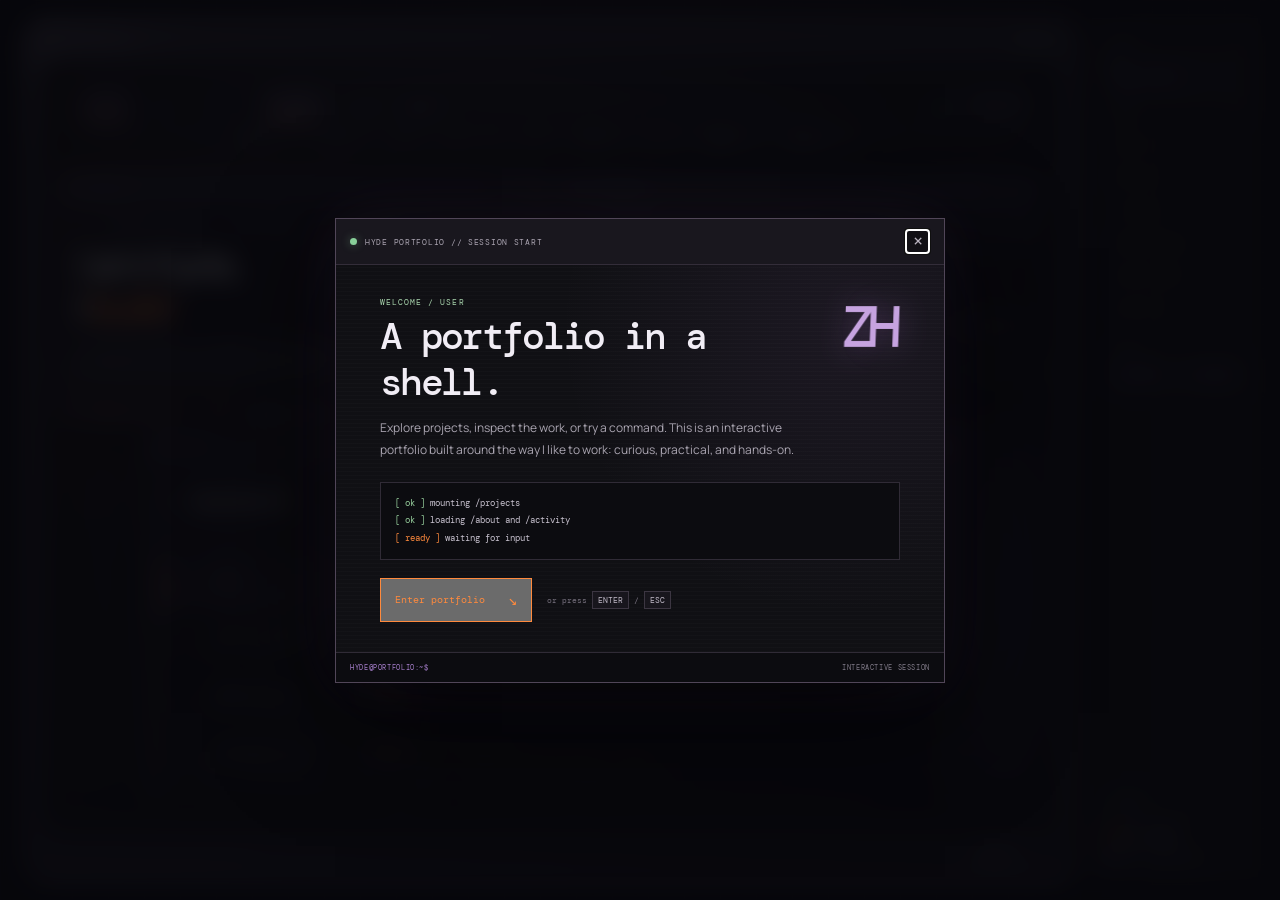
<file: index.html>
<!doctype html>
<html lang="en" data-theme="dark">
<head>
  <meta charset="utf-8">
  <meta name="viewport" content="width=device-width, initial-scale=1">
  <meta name="theme-color" content="#0b0b0f">
  <meta name="description" content="Zil Hyde Buenaventura is a student software developer in the Philippines, building useful tools and thoughtful digital experiences.">
  <title>Zil Hyde Buenaventura</title>
  <link rel="canonical" href="https://zhyde.me/">
  <meta property="og:type" content="website">
  <meta property="og:url" content="https://zhyde.me/">
  <meta property="og:site_name" content="Zil Hyde Buenaventura — Portfolio">
  <meta property="og:title" content="Zil Hyde Buenaventura">
  <meta property="og:description" content="A portfolio in a shell, featuring projects and work made by me.">
  <meta property="og:image" content="https://zhyde.me/og-preview.png">
  <meta property="og:image:type" content="image/png">
  <meta property="og:image:width" content="1200">
  <meta property="og:image:height" content="630">
  <meta property="og:image:alt" content="A dark terminal window showing Zil Hyde Buenaventura’s portfolio.">
  <meta name="twitter:card" content="summary_large_image">
  <meta name="twitter:title" content="Zil Hyde Buenaventura">
  <meta name="twitter:description" content="A portfolio in a shell, featuring projects and work made by me.">
  <meta name="twitter:image" content="https://zhyde.me/og-preview.png">
  <meta name="twitter:image:alt" content="A dark terminal window showing Zil Hyde Buenaventura’s portfolio.">
  <link rel="icon" href="data:image/svg+xml,%3Csvg xmlns='http://www.w3.org/2000/svg' viewBox='0 0 100 100'%3E%3Crect width='100' height='100' rx='18' fill='%23ff8a3d'/%3E%3Ctext x='50' y='68' font-size='56' text-anchor='middle' font-family='Arial' font-weight='700' fill='%230b0b0f'%3EZ%3C/text%3E%3C/svg%3E">
  <link rel="preconnect" href="https://fonts.googleapis.com">
  <link rel="preconnect" href="https://fonts.gstatic.com" crossorigin>
  <script>try{const savedTheme=localStorage.getItem('hyde-theme');if(savedTheme==='light'||savedTheme==='dark')document.documentElement.dataset.theme=savedTheme;}catch{}</script>
  <link href="https://fonts.googleapis.com/css2?family=DM+Mono:wght@400;500&family=Manrope:wght@400;500;600;700;800&display=swap" rel="stylesheet">
  <link rel="stylesheet" href="styles.css">
  <script src="main.js" defer></script>
</head>
<body>
  <div class="grain" aria-hidden="true"></div>
  <div class="pointer-glow" aria-hidden="true"></div>
  <div class="custom-cursor cursor-outside" id="cursor-outside" aria-hidden="true"><span class="cursor-shape">+</span></div>
  <div class="custom-cursor cursor-inside" id="cursor-inside" aria-hidden="true"><span class="cursor-shape"></span></div>
  <div class="interaction-fx" id="interaction-fx" aria-hidden="true"></div>
  <section class="boot-overlay" id="boot-intro" hidden role="dialog" aria-modal="true" aria-labelledby="boot-title" aria-describedby="boot-copy">
    <div class="boot-card">
      <div class="boot-bar"><span><i></i> HYDE PORTFOLIO // SESSION START</span><button class="boot-close" type="button" data-dismiss-intro aria-label="Close intro">×</button></div>
      <div class="boot-body">
        <div class="boot-mark" aria-hidden="true">ZH</div>
        <p class="boot-overline">WELCOME / USER</p>
        <h1 id="boot-title">A portfolio in a shell.</h1>
        <p id="boot-copy">Explore projects, inspect the work, or try a command. This is an interactive portfolio built around the way I like to work: curious, practical, and hands-on.</p>
        <div class="boot-log" aria-live="polite"><p><span>[ ok ]</span> mounting /projects</p><p><span>[ ok ]</span> loading /about and /activity</p><p><span>[ ready ]</span> waiting for input</p></div>
        <div class="boot-actions"><button class="button button-primary" type="button" data-dismiss-intro>Enter portfolio <span class="arrow">↘</span></button><span>or press <kbd>ENTER</kbd> / <kbd>ESC</kbd></span></div>
      </div>
      <div class="boot-footer"><span>HYDE@PORTFOLIO:~$</span><span>INTERACTIVE SESSION</span></div>
    </div>
  </section>
  <main id="home">
    <div class="desktop-view" id="desktop-view" tabindex="0">
      <nav class="desktop-dock mobile-desktop-controls" aria-label="Desktop workspaces">
        <div class="desktop-workspaces" role="group" aria-label="Desktop workspaces">
          <button type="button" class="desktop-workspace active" data-desktop-space="home" aria-keyshortcuts="1" aria-pressed="true" aria-label="Workspace 1, Home">1 <span>HOME</span></button>
          <button type="button" class="desktop-workspace" data-desktop-space="profile" aria-keyshortcuts="2" aria-pressed="false" aria-label="Workspace 2, Profile">2 <span>PROFILE</span></button>
          <button type="button" class="desktop-workspace" data-desktop-space="contact" aria-keyshortcuts="3" aria-pressed="false" aria-label="Workspace 3, Contact">3 <span>CONTACT</span></button>
        </div>
      </nav>
      <div class="desktop-layout">
        <section class="monitor-housing" aria-label="Hyde portfolio monitor">
          <div class="monitor-brandplate"><span>HYDE / CRT DISPLAY</span><span class="monitor-power"><i></i> POWER</span></div>
          <div class="desktop-canvas" data-desktop-space="home" data-layout="overview" role="region" aria-label="Desktop screen. Use arrow keys to focus windows, Space to search, Q to close, F to focus, comma to change theme, plus or minus to adjust width, and Shift plus or minus to adjust height.">
          <section class="desktop-window window-home focused" data-window="home" data-space="home"><header class="window-bar"><span>▣ ~/about.txt</span><span class="window-controls"><button type="button" data-window-action="minimize" aria-label="Minimize home window">−</button><button type="button" data-window-action="close" aria-label="Close home window">×</button></span></header><div class="window-content" data-mount="home"></div></section>
          <section class="desktop-window window-terminal" data-window="terminal" data-space="home"><header class="window-bar"><span>▣ zsh — portfolio</span><span class="window-controls"><button type="button" data-window-action="minimize" aria-label="Minimize terminal window">−</button><button type="button" data-window-action="close" aria-label="Close terminal window">×</button></span></header><div class="window-content" data-mount="terminal"></div></section>
          <section class="desktop-window window-projects" data-window="projects" data-space="home"><header class="window-bar"><span>▣ ~/projects/</span><span class="window-controls"><button type="button" data-window-action="minimize" aria-label="Minimize projects window">−</button><button type="button" data-window-action="close" aria-label="Close projects window">×</button></span></header><div class="window-content" data-mount="projects"></div></section>
          <section class="desktop-window window-profile" data-window="profile" data-space="profile"><header class="window-bar"><span>▣ ~/education.log</span><span class="window-controls"><button type="button" data-window-action="minimize" aria-label="Minimize profile window">−</button><button type="button" data-window-action="close" aria-label="Close profile window">×</button></span></header><div class="window-content" data-mount="profile"></div><div class="window-content window-tools" data-mount="tools"></div></section>
          <section class="desktop-window window-activity" data-window="activity" data-space="profile"><header class="window-bar"><span>▣ github --activity</span><span class="window-controls"><button type="button" data-window-action="minimize" aria-label="Minimize activity window">−</button><button type="button" data-window-action="close" aria-label="Close activity window">×</button></span></header><div class="window-content" data-mount="activity"></div></section>
          <section class="desktop-window window-contact" data-window="contact" data-space="contact"><header class="window-bar"><span>▣ ./contact.sh</span><span class="window-controls"><button type="button" data-window-action="minimize" aria-label="Minimize contact window">−</button><button type="button" data-window-action="close" aria-label="Close contact window">×</button></span></header><div class="window-content contact-window-content"><div class="contact-screen"><div class="contact-screen-body"><p class="contact-prompt"><span>hyde@portfolio</span><b>:</b><i>~</i><b>$</b> ./contact.sh</p><span class="contact-label">GET IN TOUCH / 01</span><h2>Have something<br>in <em>mind?</em></h2><p class="contact-intro">Have a project, question, or opportunity in mind? Send me a note.</p><a class="contact-email" href="mailto:zillyhyde.games@gmail.com"><span class="contact-email-icon" aria-hidden="true">@</span><span><strong>Say hello</strong><small>zillyhyde.games@gmail.com</small></span><span class="contact-email-arrow" aria-hidden="true">↗</span></a><div class="contact-links"><a href="mailto:zillyhyde.games@gmail.com">EMAIL <span>↗</span></a><a href="https://github.com/Hyde12" target="_blank" rel="noreferrer">GITHUB <span>↗</span></a></div><div class="contact-status"><span><i></i> AVAILABLE FOR OPPORTUNITIES</span><span>PHILIPPINES · UTC+8</span></div></div></div></div></section>
          <section class="window-launcher" id="window-launcher" hidden role="dialog" aria-modal="true" aria-labelledby="launcher-title" aria-describedby="launcher-help"><div class="launcher-heading"><span id="launcher-title">OPEN WINDOW</span><button type="button" data-close-launcher aria-label="Close window search">×</button></div><label class="launcher-search-wrap"><span aria-hidden="true">⌕</span><input id="window-search" type="search" placeholder="Search windows…" autocomplete="off" aria-controls="launcher-options" aria-activedescendant=""></label><p class="launcher-help" id="launcher-help">Type to filter · ↑↓ select · Enter open · Esc close</p><div class="launcher-options" id="launcher-options" role="listbox" aria-label="Portfolio windows"></div><p class="launcher-shortcuts">ARROWS focus · Q close · F focus · , theme · +/- width · Shift +/- height</p></section>
          <nav class="hypr-bar" aria-label="Portfolio taskbar">
            <div class="bar-workspaces" role="group" aria-label="Workspaces">
              <button type="button" class="desktop-workspace active" data-desktop-space="home" aria-keyshortcuts="1" aria-pressed="true" aria-label="Workspace 1, Home">1<span>HOME</span></button>
              <button type="button" class="desktop-workspace" data-desktop-space="profile" aria-keyshortcuts="2" aria-pressed="false" aria-label="Workspace 2, Profile">2<span>PROFILE</span></button>
              <button type="button" class="desktop-workspace" data-desktop-space="contact" aria-keyshortcuts="3" aria-pressed="false" aria-label="Workspace 3, Contact">3<span>CONTACT</span></button>
            </div>
            <div class="desktop-taskbar bar-apps" id="desktop-taskbar" role="group" aria-label="Open windows"></div>
            <div class="bar-tray">
              <button class="bar-search" type="button" data-open-launcher aria-keyshortcuts="Space" aria-label="Search and open a window, Space"><span aria-hidden="true">⌕</span><kbd>SPACE</kbd></button>
              <span class="bar-online" aria-label="Portfolio online"><i></i></span>
              <span class="bar-clock"><time id="desktop-clock">--:--</time><span id="desktop-date">---</span></span>
            </div>
            <div class="bar-shortcuts" role="group" aria-label="Keyboard shortcuts">
              <span><kbd>SPACE</kbd> SEARCH</span><i>·</i><span><kbd>← ↑ ↓ →</kbd> FOCUS</span><i>·</i><span><kbd>Q</kbd> CLOSE</span><i>·</i><span><kbd>F</kbd> FULLSCREEN</span><i>·</i><span><kbd>,</kbd> THEME</span><i>·</i><span><kbd>= / +</kbd> WIDEN</span><i>·</i><span><kbd>−</kbd> NARROW</span><i>·</i><span><kbd>SHIFT +</kbd> TALLER</span><i>·</i><span><kbd>SHIFT −</kbd> SHORTER</span>
            </div>
          </nav>
          <canvas class="crt-refresh" id="crt-refresh" aria-hidden="true"></canvas>
          </div>
          <div class="monitor-controls" aria-hidden="true"><span class="monitor-vents"></span><span class="monitor-knobs"><i></i><i></i><b>DISPLAY</b></span></div>
        </section>
        <aside class="desktop-rail" aria-label="Session, windows, and settings"><div class="rail-heading">SESSION <span>3</span></div><div class="session-status"><i></i> hyde-portfolio <small>ACTIVE</small></div><div class="rail-heading">WINDOWS <span>6</span></div><button type="button" data-open-window="home">▤ about.txt</button><button type="button" data-open-window="terminal">▣ terminal</button><button type="button" data-open-window="projects">▸ projects/</button><button type="button" data-open-window="profile">▤ education.log</button><button type="button" data-open-window="activity">▤ activity.json</button><button type="button" data-open-window="contact">▤ contact.sh</button><div class="rail-heading settings-heading">SETTINGS</div><a class="wordmark rail-wordmark" href="#home" aria-label="Zil Hyde Buenaventura, home"><span class="wordmark-mark">Z</span><span>ZIL HYDE<span class="wordmark-dot">.</span></span></a><a class="availability rail-availability" href="mailto:zillyhyde.games@gmail.com"><span class="status-dot"></span> Open to opportunities</a><div class="rail-controls"><button class="replay-intro" id="replay-intro" type="button" aria-label="Replay portfolio intro"><span aria-hidden="true">↻</span><span>INTRO</span></button><button class="theme-toggle" id="theme-toggle" type="button" aria-label="Toggle light theme" aria-pressed="false"><span class="theme-toggle-icon" aria-hidden="true">◐</span><span class="theme-toggle-label">LIGHT</span></button></div><span class="rail-machine"><span>● ONLINE</span><small>LOCAL PORTFOLIO SESSION</small></span></aside>
      </div>
      <nav class="mobile-pane-dock desktop-mobile-dock" aria-label="Choose a window and adjust settings">
        <button type="button" data-open-window="home">HOME</button>
        <button type="button" data-open-window="terminal">SHELL</button>
        <button type="button" data-open-window="projects">WORK</button>
        <button type="button" data-open-window="profile">ABOUT</button>
        <button type="button" data-open-window="activity">GITHUB</button>
        <button type="button" data-open-window="contact">CONTACT</button>
      </nav>
    </div>

    <div id="content-bank" hidden>
    <section class="hero page-wrap">
      <div class="hero-copy">
        <div class="eyebrow"><span class="eyebrow-line"></span> STUDENT DEVELOPER <span class="eyebrow-sep">/</span> PHILIPPINES</div>
        <h1 class="hero-title" aria-label="I am Hyde. I build software, solve problems, and keep learning."><span>I am Hyde,</span><br><span>I <span class="typing-slot"><span class="typing-reserve" aria-hidden="true">solve practical problems</span><span class="rotating-phrase" aria-hidden="true"><span class="rotating-text">build software</span><span class="type-caret">▌</span></span></span></span></h1>
        <p class="hero-description">I’m a student developer in the Philippines, exploring different areas of software development. I work with Rust and web technologies, and contribute to Lakad, a safer walking project for Makati.</p>
        <div class="hero-actions"><a class="button button-primary" href="#work">Explore my work <span class="arrow">↘</span></a><a class="text-link" href="https://github.com/Hyde12" target="_blank" rel="noreferrer">GitHub profile <span>↗</span></a></div>
        <div class="hero-meta"><span>BASED IN THE PHILIPPINES</span><span class="meta-rule"></span><span>ALWAYS LEARNING<span class="blink">_</span></span></div>
      </div>
      <div class="hero-terminal" aria-label="Interactive portfolio terminal">
        <div class="terminal-titlebar"><span class="window-lights"><i></i><i></i><i></i></span><span>HYDE TERMINAL · click the prompt to type</span><span class="terminal-lock">●</span></div>
        <div class="terminal-content">
          <div class="interactive-terminal-output" id="terminal-output" role="log" aria-live="polite"><div class="terminal-entry"><p><span class="prompt">hyde@portfolio</span><span class="punct">:</span><span class="path">~</span><span class="punct">$</span> cat about.txt</p><pre>Zil Hyde Buenaventura
Student developer · Philippines
I build software across different areas, from Rust tools to collaborative projects like Lakad.</pre></div><div class="terminal-entry"><p><span class="prompt">hyde@portfolio</span><span class="punct">:</span><span class="path">~</span><span class="punct">$</span> help</p><pre>help                 show commands
tree                 show portfolio folders and projects
ls [directory]      list files
cd &lt;directory&gt;      change directory
cat &lt;file&gt;          read a file
cargo run / npm run preview a project</pre></div></div>
          <form class="terminal-command-form" id="terminal-form"><label class="terminal-prompt" for="terminal-input"><span class="prompt">hyde@portfolio</span><span class="punct">:</span><span class="path" id="terminal-cwd">~</span><span class="punct">$</span></label><input id="terminal-input" name="command" type="text" aria-label="Terminal command" placeholder="try: ls projects" autocomplete="off" autocapitalize="off" spellcheck="false"><button type="submit">ENTER ↵</button></form>
          <div class="terminal-shortcuts"><span>TRY:</span><button type="button" data-terminal-command="ls projects">ls projects</button><button type="button" data-terminal-command="cat README.md">cat README.md</button></div>
          <div class="terminal-status"><span><i></i> READY FOR INPUT</span><span>SIMULATED SHELL · UTC+8</span></div>
        </div>
      </div>
      <div class="scroll-cue"><span class="scroll-line"></span> SCROLL TO EXPLORE</div>
    </section>

    <section class="work-section page-wrap" id="work">
      <div class="section-heading reveal"><div><div class="eyebrow"><span class="eyebrow-line"></span> FILE SYSTEM / WORK</div><h2>~/projects<span class="accent-period">/</span></h2></div><div class="section-count">07 ENTRIES</div></div>
      <div class="project-workspace reveal">
        <aside class="project-selector" aria-label="Project selector">
          <div class="selector-title"><span class="selector-command">$ ls ~/projects/</span><span>7 items</span></div>
          <button class="project-option selected" type="button" aria-pressed="true" data-project="Lakad" data-folder="lakad" data-command="cat README.md" data-kicker="WINNING TEAM PROJECT · SMART URBAN LIVING HACKATHON · OCT 6–7, 2026" data-summary="Built with Team Lakad Kinetic Development at iACADEMY MPH. Lakad makes walking around Makati safer and helps the city turn reports into trackable action." data-highlights="WINNER — Poland–Philippines IT Summit|Team Lakad Kinetic Development contributor|Compare Fastest, Walkable, and Accessible routes that avoid reported hazards and accessibility barriers|Report street hazards with a geotagged photo, direction, and note; the server blurs faces before saving|Send an SOS video snapshot from the phone app for urgent city dashboard review|City dashboard groups reports into tickets and includes status tracking, insights, traffic, and estimated foot-traffic views" data-stack="Flutter (Android) · React · TypeScript · FastAPI · Python · SQLite · Mapbox · TomTom · OpenRouteService" data-link="https://github.com/garcieee/LKD">
            <span class="option-index">01</span><span class="folder-icon">▸</span><span class="option-name">lakad/</span><span class="option-badge winner-badge">WINNER</span><small>team project · Makati</small>
          </button>
          <button class="project-option" type="button" aria-pressed="false" data-project="Gravily" data-folder="gravily-file-manager" data-command="cargo run" data-kicker="PERSONAL PROJECT · RUST / RATATUI" data-summary="A fast, keyboard-driven file manager designed to make common file operations feel at home in a terminal." data-highlights="Built in Rust using the Ratatui terminal UI library|Designed around keyboard-driven navigation|A practical exploration of terminal interfaces and file-system workflows" data-stack="Rust · Ratatui · Terminal UI" data-link="https://github.com/Hyde12/gravily-file-manager"><span class="option-index">02</span><span class="folder-icon">▸</span><span class="option-name">gravily-file-manager/</span><span class="option-badge purple-badge">TUI</span><small>Rust · terminal UI</small></button>
          <button class="project-option" type="button" aria-pressed="false" data-project="Game Boy Emulator" data-folder="gameboy-emulator" data-command="cargo run" data-kicker="PERSONAL PROJECT · RUST · 2026" data-summary="A hands-on study of the Game Boy through an emulator implementation, following CPU instructions and hardware timing." data-highlights="Implements the CPU fetch and decode cycle|Explores memory bus reads and writes, interrupts, and register behavior|Synchronizes hardware work through T-cycles" data-stack="Rust · Emulation · Computer Architecture" data-link="https://github.com/Hyde12/gameboy-emulator"><span class="option-index">03</span><span class="folder-icon">▸</span><span class="option-name">gameboy-emulator/</span><span class="option-badge red-badge">EMULATOR</span><small>Rust · CPU and hardware</small></button>
          <button class="project-option" type="button" aria-pressed="false" data-project="CHIP-8 Emulator" data-folder="chip8_emulator_rust" data-command="ls desktop/" data-kicker="PERSONAL PROJECT · RUST · 2026" data-summary="A small but complete emulator project, split into the CHIP-8 core and a desktop application." data-highlights="Separates emulator logic into a chip8_core module|Includes a desktop application|Includes ROMs for trying out the emulator" data-stack="Rust · Emulation · Desktop App" data-link="https://github.com/Hyde12/chip8_emulator_rust"><span class="option-index">04</span><span class="folder-icon">▸</span><span class="option-name">chip8_emulator_rust/</span><span class="option-badge red-badge">EMULATOR</span><small>Rust · CHIP-8 desktop app</small></button>
          <button class="project-option" type="button" aria-pressed="false" data-project="Linux Shell" data-folder="linux-shell-with-rust" data-command="cargo run" data-kicker="PERSONAL PROJECT · RUST · 2024" data-summary="A small command-line shell built from scratch in Rust." data-highlights="Built from scratch in Rust|A hands-on Linux shell project|Explores systems programming" data-stack="Rust · Linux · Systems Programming" data-link="https://github.com/Hyde12/linux-shell-with-rust"><span class="option-index">05</span><span class="folder-icon">▸</span><span class="option-name">linux-shell-with-rust/</span><span class="option-badge purple-badge">CLI</span><small>Rust · systems programming</small></button>
          <button class="project-option" type="button" aria-pressed="false" data-project="Fake News Detector" data-folder="fakenewsdetector" data-command="python app.py" data-kicker="PERSONAL PROJECT · PYTHON · 2024" data-summary="A small machine-learning experiment that classifies news text as potentially fake or real." data-highlights="Uses a Naive Bayes classifier|Learns from text data|Built as an introduction to practical machine learning" data-stack="Python · Naive Bayes · Text Classification" data-link="https://github.com/Hyde12/fakenewsdetector"><span class="option-index">06</span><span class="folder-icon">▸</span><span class="option-name">fakenewsdetector/</span><span class="option-badge purple-badge">ML</span><small>Python · text classifier</small></button>
          <button class="project-option" type="button" aria-pressed="false" data-project="HydPass" data-folder="hydpass" data-command="xdg-open https://hydpass.onrender.com" data-kicker="CS50 FINAL PROJECT · 2022" data-summary="An all-in-one password manager built as the final project for Harvard’s CS50 Introduction to Computer Science course." data-highlights="A full web application built with Flask|Stores and manages password entries|Created as a capstone to the CS50 course" data-stack="Python · Flask · SQL · HTML · CSS" data-link="https://hydpass.onrender.com/"><span class="option-index">07</span><span class="folder-icon">▸</span><span class="option-name">hydpass/</span><span class="option-badge purple-badge">WEB APP</span><small>Flask · password manager</small></button>
          <a class="all-repos" href="https://github.com/Hyde12?tab=repositories" target="_blank" rel="noreferrer">Browse all repositories <span>↗</span></a>
        </aside>
        <section class="project-console" aria-label="Project terminal preview">
          <div class="terminal-titlebar"><span class="window-lights"><i></i><i></i><i></i></span><span class="console-path">zsh — zil@portfolio: ~/projects/lakad</span><span class="terminal-lock">●</span></div>
          <div class="console-screen">
            <div class="console-command"><span class="prompt">zil@portfolio</span><span class="punct">:</span><span class="path">~/projects/lakad</span><span class="punct">$</span> <span class="typed-command">cat README.md</span><span class="command-caret">▌</span></div>
            <div class="console-readme" aria-live="polite">
              <p class="readme-kicker"># <span>WINNING TEAM PROJECT · SMART URBAN LIVING HACKATHON · OCT 6–7, 2026</span></p>
              <h3 class="readme-title">Lakad</h3>
              <p class="readme-summary">Built with Team Lakad Kinetic Development at iACADEMY MPH. Lakad makes walking around Makati safer and helps the city turn reports into trackable action.</p>
              <h4>## Highlights</h4><ul class="readme-highlights"><li>WINNER — Poland–Philippines IT Summit</li><li>Team Lakad Kinetic Development contributor</li><li>Compares Fastest, Walkable, and Accessible routes that avoid hazards and accessibility barriers</li><li>Geotagged reports, face blurring, and an SOS video flow</li><li>City dashboard groups reports into trackable tickets with insights and traffic views</li></ul>
              <h4>## Built with</h4><p class="readme-stack">Flutter (Android) · React · TypeScript · FastAPI · Python · SQLite · Mapbox · TomTom · OpenRouteService</p>
              <a class="readme-link" href="https://github.com/garcieee/LKD" target="_blank" rel="noreferrer"><svg class="github-link-icon" aria-hidden="true" viewBox="0 0 24 24"><path fill="currentColor" d="M12 .9a11.1 11.1 0 0 0-3.51 21.63c.55.1.76-.24.76-.54v-2.08c-3.1.67-3.76-1.32-3.76-1.32-.5-1.28-1.24-1.62-1.24-1.62-1.01-.69.08-.68.08-.68 1.12.08 1.71 1.15 1.71 1.15 1 .1.37 2.72 4.07 1.92.1-.72.39-1.21.7-1.49-2.47-.28-5.06-1.24-5.06-5.52 0-1.22.44-2.21 1.15-2.99-.12-.29-.5-1.42.11-2.95 0 0 .94-.3 3.05 1.14a10.6 10.6 0 0 1 5.55 0c2.11-1.44 3.05-1.14 3.05-1.14.61 1.53.23 2.66.11 2.95.72.78 1.15 1.77 1.15 2.99 0 4.29-2.6 5.24-5.08 5.52.4.35.75 1.03.75 2.08v3.09c0 .3.2.65.77.54A11.1 11.1 0 0 0 12 .9Z"/></svg> Open repository <span>↗</span></a>
            </div>
          </div>
          <div class="terminal-footer"><span class="console-status">READY</span><span>SELECT A DIRECTORY TO PREVIEW</span></div>
        </section>
      </div>
    </section>

    <section class="about-section page-wrap" id="about">
      <div class="section-heading reveal"><div><div class="eyebrow"><span class="eyebrow-line"></span> ABOUT / PROFILE</div><h2>~/about<span class="accent-period">/</span></h2></div><div class="section-count">WHOAMI</div></div>
      <div class="about-layout">
        <div class="about-copy reveal"><p class="about-lead">I’m a student developer who likes understanding how things work, then building something with it.</p><p>I’m studying software development at iACADEMY. My projects range from Rust tools to collaborative work like Lakad.</p><div class="education-terminal"><div class="mini-terminal-heading"><span>$ education --list</span><span>2 ITEMS</span></div><div class="education-line"><span class="timeline-date">2025 — NOW</span><div><h3>iACADEMY</h3><p>Senior High School · Software Development</p></div></div><div class="education-line"><span class="timeline-date">2022</span><div><h3>CS50’s Introduction to Computer Science</h3><p>Online course · Harvard University</p></div></div></div></div>
        <div class="github-preview reveal"><div class="github-top"><img class="github-avatar" src="https://avatars.githubusercontent.com/u/119173364?v=4" alt="Hyde12 GitHub profile picture" loading="lazy"><div><span class="github-label">$ github --activity --week</span><h3>Hyde12 <span>@Hyde12</span></h3></div><a href="https://github.com/Hyde12" target="_blank" rel="noreferrer">PROFILE ↗</a></div><div class="activity-panel"><div class="pinned-label"><span>PUBLIC CONTRIBUTIONS / DAY</span><span>LAST 7 DAYS</span></div><div class="activity-chart" id="github-chart" data-state="loading" role="img" aria-label="Loading GitHub public contributions over the past 7 days"><svg class="activity-graph" viewBox="0 0 680 182" aria-hidden="true"><g class="chart-grid"><path d="M78 24H660 M78 82H660 M78 140H660"/><path d="M78 24V140 M175 24V140 M272 24V140 M369 24V140 M466 24V140 M563 24V140 M660 24V140"/><path class="chart-y-axis" d="M78 24V140 M78 140H660"/></g><g class="chart-y-labels"><text x="68" y="28">—</text><text x="68" y="86">—</text><text x="68" y="144">0</text></g><polyline class="activity-line" points="78,140 175,140 272,140 369,140 466,140 563,140 660,140"/><g class="activity-points"><circle cx="78" cy="140" r="4"/><circle cx="175" cy="140" r="4"/><circle cx="272" cy="140" r="4"/><circle cx="369" cy="140" r="4"/><circle cx="466" cy="140" r="4"/><circle cx="563" cy="140" r="4"/><circle cx="660" cy="140" r="4"/></g><g class="chart-labels"><text x="78" y="170">—</text><text x="175" y="170">—</text><text x="272" y="170">—</text><text x="369" y="170">—</text><text x="466" y="170">—</text><text x="563" y="170">—</text><text x="660" y="170">—</text></g></svg><p class="activity-note" id="activity-note">Loading public contributions…</p></div><a class="github-more" href="https://github.com/users/Hyde12/contributions" target="_blank" rel="noreferrer">View GitHub contribution history <span>↗</span></a></div></div>
      </div>
      <div class="toolkit reveal"><div class="mini-terminal-heading"><span>$ tech --list</span><span>TOOLS I USE</span></div><div class="tech-groups"><div class="tech-group"><span class="tech-category">LANGUAGES</span><div class="tech-list"><span>Rust</span><span>Python</span><span>JavaScript</span><span>C++</span></div></div><div class="tech-group"><span class="tech-category">WEB & DATA</span><div class="tech-list"><span>React</span><span>HTML / CSS</span><span>Flask</span><span>SQL</span></div></div><div class="tech-group"><span class="tech-category">APPS & TOOLS</span><div class="tech-list"><span>Flutter</span><span>Godot</span><span>Ratatui</span><span>Git</span></div></div></div></div>
    </section>

    </div>
  </main>
</body>
</html>
</file>
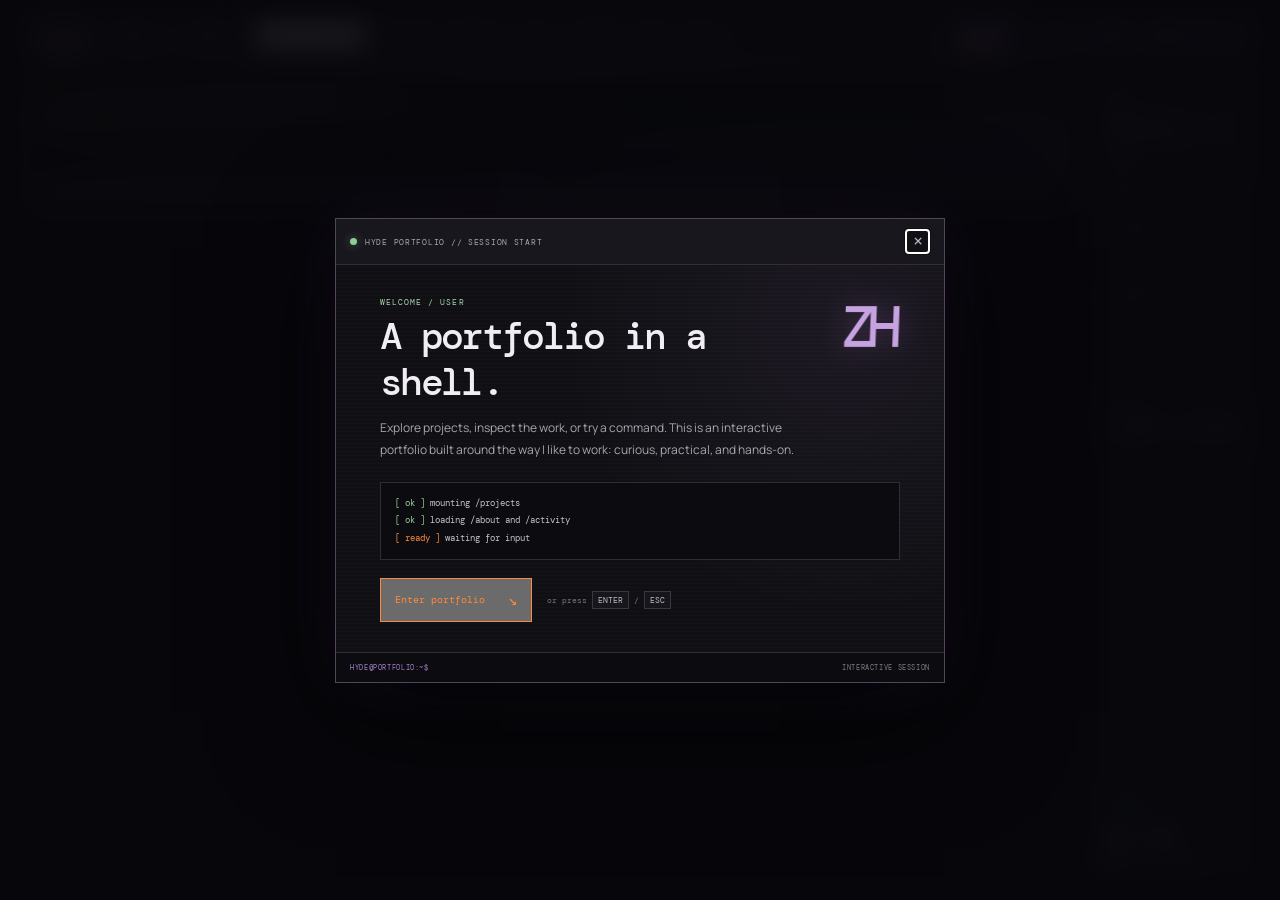
<file: main.html>
<!doctype html>
<html lang="en" data-theme="dark">
<head>
  <meta charset="utf-8">
  <meta name="viewport" content="width=device-width, initial-scale=1">
  <meta name="theme-color" content="#0b0b0f">
  <meta name="description" content="Zil Hyde Buenaventura is a student software developer in the Philippines, building useful tools and thoughtful digital experiences.">
  <title>Zil Hyde Buenaventura</title>
  <link rel="icon" href="data:image/svg+xml,%3Csvg xmlns='http://www.w3.org/2000/svg' viewBox='0 0 100 100'%3E%3Crect width='100' height='100' rx='18' fill='%23ff8a3d'/%3E%3Ctext x='50' y='68' font-size='56' text-anchor='middle' font-family='Arial' font-weight='700' fill='%230b0b0f'%3EZ%3C/text%3E%3C/svg%3E">
  <link rel="preconnect" href="https://fonts.googleapis.com">
  <link rel="preconnect" href="https://fonts.gstatic.com" crossorigin>
  <script>try{const savedTheme=localStorage.getItem('hyde-theme');if(savedTheme==='light'||savedTheme==='dark')document.documentElement.dataset.theme=savedTheme;}catch{}</script>
  <link href="https://fonts.googleapis.com/css2?family=DM+Mono:wght@400;500&family=Manrope:wght@400;500;600;700;800&display=swap" rel="stylesheet">
  <link rel="stylesheet" href="styles.css">
  <script src="main.js" defer></script>
</head>
<body>
  <div class="grain" aria-hidden="true"></div>
  <div class="pointer-glow" aria-hidden="true"></div>
  <div class="custom-cursor cursor-outside" id="cursor-outside" aria-hidden="true"><span class="cursor-shape">+</span></div>
  <div class="custom-cursor cursor-inside" id="cursor-inside" aria-hidden="true"><span class="cursor-shape"></span></div>
  <div class="interaction-fx" id="interaction-fx" aria-hidden="true"></div>
  <section class="boot-overlay" id="boot-intro" hidden role="dialog" aria-modal="true" aria-labelledby="boot-title" aria-describedby="boot-copy">
    <div class="boot-card">
      <div class="boot-bar"><span><i></i> HYDE PORTFOLIO // SESSION START</span><button class="boot-close" type="button" data-dismiss-intro aria-label="Close intro">×</button></div>
      <div class="boot-body">
        <div class="boot-mark" aria-hidden="true">ZH</div>
        <p class="boot-overline">WELCOME / USER</p>
        <h1 id="boot-title">A portfolio in a shell.</h1>
        <p id="boot-copy">Explore projects, inspect the work, or try a command. This is an interactive portfolio built around the way I like to work: curious, practical, and hands-on.</p>
        <div class="boot-log" aria-live="polite"><p><span>[ ok ]</span> mounting /projects</p><p><span>[ ok ]</span> loading /about and /activity</p><p><span>[ ready ]</span> waiting for input</p></div>
        <div class="boot-actions"><button class="button button-primary" type="button" data-dismiss-intro>Enter portfolio <span class="arrow">↘</span></button><span>or press <kbd>ENTER</kbd> / <kbd>ESC</kbd></span></div>
      </div>
      <div class="boot-footer"><span>HYDE@PORTFOLIO:~$</span><span>INTERACTIVE SESSION</span></div>
    </div>
  </section>
  <main id="home">
    <div class="desktop-view" id="desktop-view" tabindex="0">
      <div class="desktop-dock">
        <div class="desktop-workspaces" role="group" aria-label="Desktop workspaces"><button type="button" class="desktop-workspace active" data-desktop-space="home" aria-keyshortcuts="1" aria-pressed="true">1 <span>HOME</span></button><button type="button" class="desktop-workspace" data-desktop-space="profile" aria-keyshortcuts="2" aria-pressed="false">2 <span>PROFILE</span></button><button type="button" class="desktop-workspace" data-desktop-space="contact" aria-keyshortcuts="3" aria-pressed="false">3 <span>CONTACT</span></button></div>
        <button class="shortcut-search" type="button" data-open-launcher aria-keyshortcuts="Space" aria-label="Search and open a window (Space)"><kbd>SPACE</kbd><span>SEARCH</span></button>
        <span class="desktop-key-hint" aria-label="Keyboard shortcuts: Space searches windows, arrow keys focus, Q closes, F toggles full-screen focus, comma changes theme, equals or plus widens, minus narrows">SPACE SEARCH · ARROWS FOCUS · Q CLOSE · F FULLSCREEN · , THEME · =/+ WIDTH</span>
        <div class="desktop-taskbar" id="desktop-taskbar" aria-label="Open windows"></div>
        <span class="desktop-clock"><span class="dock-led"></span> HYDE@PORTFOLIO</span>
      </div>
      <div class="desktop-layout">
        <div class="desktop-canvas" data-desktop-space="home" data-layout="overview" role="region" aria-label="Desktop screen. Use arrow keys to focus windows, Space to search, Q to close, F to focus, comma to change theme, and plus or minus to resize.">
          <section class="desktop-window window-home focused" data-window="home" data-space="home"><header class="window-bar"><span>▣ ~/about.txt</span><span class="window-controls"><button type="button" data-window-action="minimize" aria-label="Minimize home window">−</button><button type="button" data-window-action="close" aria-label="Close home window">×</button></span></header><div class="window-content" data-mount="home"></div></section>
          <section class="desktop-window window-terminal" data-window="terminal" data-space="home"><header class="window-bar"><span>▣ zsh — portfolio</span><span class="window-controls"><button type="button" data-window-action="minimize" aria-label="Minimize terminal window">−</button><button type="button" data-window-action="close" aria-label="Close terminal window">×</button></span></header><div class="window-content" data-mount="terminal"></div></section>
          <section class="desktop-window window-projects" data-window="projects" data-space="home"><header class="window-bar"><span>▣ ~/projects/</span><span class="window-controls"><button type="button" data-window-action="minimize" aria-label="Minimize projects window">−</button><button type="button" data-window-action="close" aria-label="Close projects window">×</button></span></header><div class="window-content" data-mount="projects"></div></section>
          <section class="desktop-window window-profile" data-window="profile" data-space="profile"><header class="window-bar"><span>▣ ~/education.log</span><span class="window-controls"><button type="button" data-window-action="minimize" aria-label="Minimize profile window">−</button><button type="button" data-window-action="close" aria-label="Close profile window">×</button></span></header><div class="window-content" data-mount="profile"></div><div class="window-content window-tools" data-mount="tools"></div></section>
          <section class="desktop-window window-activity" data-window="activity" data-space="profile"><header class="window-bar"><span>▣ github --activity</span><span class="window-controls"><button type="button" data-window-action="minimize" aria-label="Minimize activity window">−</button><button type="button" data-window-action="close" aria-label="Close activity window">×</button></span></header><div class="window-content" data-mount="activity"></div></section>
          <section class="desktop-window window-contact" data-window="contact" data-space="contact"><header class="window-bar"><span>▣ ./contact.sh</span><span class="window-controls"><button type="button" data-window-action="minimize" aria-label="Minimize contact window">−</button><button type="button" data-window-action="close" aria-label="Close contact window">×</button></span></header><div class="window-content contact-window-content"><div class="contact-screen"><div class="contact-screen-body"><p class="contact-prompt"><span>hyde@portfolio</span><b>:</b><i>~</i><b>$</b> ./contact.sh</p><span class="contact-label">GET IN TOUCH / 01</span><h2>Have something<br>in <em>mind?</em></h2><p class="contact-intro">Have a project, question, or opportunity in mind? Send me a note.</p><a class="contact-email" href="mailto:zillyhyde.games@gmail.com"><span class="contact-email-icon" aria-hidden="true">@</span><span><strong>Say hello</strong><small>zillyhyde.games@gmail.com</small></span><span class="contact-email-arrow" aria-hidden="true">↗</span></a><div class="contact-links"><a href="mailto:zillyhyde.games@gmail.com">EMAIL <span>↗</span></a><a href="https://github.com/Hyde12" target="_blank" rel="noreferrer">GITHUB <span>↗</span></a></div><div class="contact-status"><span><i></i> AVAILABLE FOR OPPORTUNITIES</span><span>PHILIPPINES · UTC+8</span></div></div></div></div></section>
          <section class="window-launcher" id="window-launcher" hidden role="dialog" aria-modal="true" aria-labelledby="launcher-title" aria-describedby="launcher-help"><div class="launcher-heading"><span id="launcher-title">OPEN WINDOW</span><button type="button" data-close-launcher aria-label="Close window search">×</button></div><label class="launcher-search-wrap"><span aria-hidden="true">⌕</span><input id="window-search" type="search" placeholder="Search windows…" autocomplete="off" aria-controls="launcher-options" aria-activedescendant=""></label><p class="launcher-help" id="launcher-help">Type to filter · ↑↓ select · Enter open · Esc close</p><div class="launcher-options" id="launcher-options" role="listbox" aria-label="Portfolio windows"></div><p class="launcher-shortcuts">ARROWS focus · Q close · F focus · , theme · +/- width</p></section>
          <canvas class="crt-refresh" id="crt-refresh" aria-hidden="true"></canvas>
        </div>
        <aside class="desktop-rail" aria-label="Session, windows, and settings"><div class="rail-heading">SESSION <span>3</span></div><div class="session-status"><i></i> hyde-portfolio <small>ACTIVE</small></div><div class="rail-heading">WINDOWS <span>6</span></div><button type="button" data-open-window="home">▤ about.txt</button><button type="button" data-open-window="terminal">▣ terminal</button><button type="button" data-open-window="projects">▸ projects/</button><button type="button" data-open-window="profile">▤ education.log</button><button type="button" data-open-window="activity">▤ activity.json</button><button type="button" data-open-window="contact">▤ contact.sh</button><div class="rail-heading settings-heading">SETTINGS</div><a class="wordmark rail-wordmark" href="#home" aria-label="Zil Hyde Buenaventura, home"><span class="wordmark-mark">Z</span><span>ZIL HYDE<span class="wordmark-dot">.</span></span></a><a class="availability rail-availability" href="mailto:zillyhyde.games@gmail.com"><span class="status-dot"></span> Open to opportunities</a><div class="rail-controls"><button class="replay-intro" id="replay-intro" type="button" aria-label="Replay portfolio intro"><span aria-hidden="true">↻</span><span>INTRO</span></button><button class="theme-toggle" id="theme-toggle" type="button" aria-label="Toggle light theme" aria-pressed="false"><span class="theme-toggle-icon" aria-hidden="true">◐</span><span class="theme-toggle-label">LIGHT</span></button></div><span class="rail-machine"><span>● ONLINE</span><small>LOCAL PORTFOLIO SESSION</small></span></aside>
      </div>
      <nav class="mobile-pane-dock desktop-mobile-dock" aria-label="Choose window and settings"><button type="button" data-open-window="home">HOME</button><button type="button" data-open-window="terminal">SHELL</button><button type="button" data-open-window="projects">WORK</button><button type="button" data-open-window="profile">ABOUT</button><button type="button" data-open-window="activity">GITHUB</button><button type="button" data-open-window="contact">CONTACT</button></nav>
    </div>

    <div id="content-bank" hidden>
    <section class="hero page-wrap">
      <div class="hero-copy">
        <div class="eyebrow"><span class="eyebrow-line"></span> STUDENT DEVELOPER <span class="eyebrow-sep">/</span> PHILIPPINES</div>
        <h1 class="hero-title" aria-label="I am Hyde. I build software, solve problems, and keep learning."><span>I am Hyde,</span><br><span>I <span class="typing-slot"><span class="typing-reserve" aria-hidden="true">solve practical problems</span><span class="rotating-phrase" aria-hidden="true"><span class="rotating-text">build software</span><span class="type-caret">▌</span></span></span></span></h1>
        <p class="hero-description">I’m a student developer in the Philippines, exploring different areas of software development. I work with Rust and web technologies, and contribute to Lakad, a safer walking project for Makati.</p>
        <div class="hero-actions"><a class="button button-primary" href="#work">Explore my work <span class="arrow">↘</span></a><a class="text-link" href="https://github.com/Hyde12" target="_blank" rel="noreferrer">GitHub profile <span>↗</span></a></div>
        <div class="hero-meta"><span>BASED IN THE PHILIPPINES</span><span class="meta-rule"></span><span>ALWAYS LEARNING<span class="blink">_</span></span></div>
      </div>
      <div class="hero-terminal" aria-label="Interactive portfolio terminal">
        <div class="terminal-titlebar"><span class="window-lights"><i></i><i></i><i></i></span><span>HYDE TERMINAL · click the prompt to type</span><span class="terminal-lock">●</span></div>
        <div class="terminal-content">
          <div class="interactive-terminal-output" id="terminal-output" role="log" aria-live="polite"><div class="terminal-entry"><p><span class="prompt">hyde@portfolio</span><span class="punct">:</span><span class="path">~</span><span class="punct">$</span> cat about.txt</p><pre>Zil Hyde Buenaventura
Student developer · Philippines
I build software across different areas, from Rust tools to collaborative projects like Lakad.</pre></div><div class="terminal-entry"><p><span class="prompt">hyde@portfolio</span><span class="punct">:</span><span class="path">~</span><span class="punct">$</span> help</p><pre>help                 show commands
ls [directory]      list files
cd &lt;directory&gt;      change directory
cat &lt;file&gt;          read a file
cargo run / npm run preview a project</pre></div></div>
          <form class="terminal-command-form" id="terminal-form"><label class="terminal-prompt" for="terminal-input"><span class="prompt">hyde@portfolio</span><span class="punct">:</span><span class="path" id="terminal-cwd">~</span><span class="punct">$</span></label><input id="terminal-input" name="command" type="text" aria-label="Terminal command" placeholder="try: ls projects" autocomplete="off" autocapitalize="off" spellcheck="false"><button type="submit">ENTER ↵</button></form>
          <div class="terminal-shortcuts"><span>TRY:</span><button type="button" data-terminal-command="ls projects">ls projects</button><button type="button" data-terminal-command="cat README.md">cat README.md</button></div>
          <div class="terminal-status"><span><i></i> READY FOR INPUT</span><span>SIMULATED SHELL · UTC+8</span></div>
        </div>
      </div>
      <div class="scroll-cue"><span class="scroll-line"></span> SCROLL TO EXPLORE</div>
    </section>

    <section class="work-section page-wrap" id="work">
      <div class="section-heading reveal"><div><div class="eyebrow"><span class="eyebrow-line"></span> FILE SYSTEM / WORK</div><h2>~/projects<span class="accent-period">/</span></h2></div><div class="section-count">07 ENTRIES</div></div>
      <div class="project-workspace reveal">
        <aside class="project-selector" aria-label="Project selector">
          <div class="selector-title"><span class="selector-command">$ ls ~/projects/</span><span>7 items</span></div>
          <button class="project-option selected" type="button" aria-pressed="true" data-project="Lakad" data-folder="lakad" data-command="cat README.md" data-kicker="WINNING TEAM PROJECT · SMART URBAN LIVING HACKATHON · OCT 6–7, 2026" data-summary="Built with Team Lakad Kinetic Development at iACADEMY MPH. Lakad makes walking around Makati safer and helps the city turn reports into trackable action." data-highlights="WINNER — Poland–Philippines IT Summit|Team Lakad Kinetic Development contributor|Compare Fastest, Walkable, and Accessible routes that avoid reported hazards and accessibility barriers|Report street hazards with a geotagged photo, direction, and note; the server blurs faces before saving|Send an SOS video snapshot from the phone app for urgent city dashboard review|City dashboard groups reports into tickets and includes status tracking, insights, traffic, and estimated foot-traffic views" data-stack="Flutter (Android) · React · TypeScript · FastAPI · Python · SQLite · Mapbox · TomTom · OpenRouteService" data-link="https://github.com/garcieee/LKD">
            <span class="option-index">01</span><span class="folder-icon">▸</span><span class="option-name">lakad/</span><span class="option-badge winner-badge">WINNER</span><small>team project · Makati</small>
          </button>
          <button class="project-option" type="button" aria-pressed="false" data-project="Gravily" data-folder="gravily-file-manager" data-command="cargo run" data-kicker="PERSONAL PROJECT · RUST / RATATUI" data-summary="A fast, keyboard-driven file manager designed to make common file operations feel at home in a terminal." data-highlights="Built in Rust using the Ratatui terminal UI library|Designed around keyboard-driven navigation|A practical exploration of terminal interfaces and file-system workflows" data-stack="Rust · Ratatui · Terminal UI" data-link="https://github.com/Hyde12/gravily-file-manager"><span class="option-index">02</span><span class="folder-icon">▸</span><span class="option-name">gravily-file-manager/</span><span class="option-badge purple-badge">TUI</span><small>Rust · terminal UI</small></button>
          <button class="project-option" type="button" aria-pressed="false" data-project="Game Boy Emulator" data-folder="gameboy-emulator" data-command="cargo run" data-kicker="PERSONAL PROJECT · RUST · 2026" data-summary="A hands-on study of the Game Boy through an emulator implementation, following CPU instructions and hardware timing." data-highlights="Implements the CPU fetch and decode cycle|Explores memory bus reads and writes, interrupts, and register behavior|Synchronizes hardware work through T-cycles" data-stack="Rust · Emulation · Computer Architecture" data-link="https://github.com/Hyde12/gameboy-emulator"><span class="option-index">03</span><span class="folder-icon">▸</span><span class="option-name">gameboy-emulator/</span><span class="option-badge red-badge">EMULATOR</span><small>Rust · CPU and hardware</small></button>
          <button class="project-option" type="button" aria-pressed="false" data-project="CHIP-8 Emulator" data-folder="chip8_emulator_rust" data-command="ls desktop/" data-kicker="PERSONAL PROJECT · RUST · 2026" data-summary="A small but complete emulator project, split into the CHIP-8 core and a desktop application." data-highlights="Separates emulator logic into a chip8_core module|Includes a desktop application|Includes ROMs for trying out the emulator" data-stack="Rust · Emulation · Desktop App" data-link="https://github.com/Hyde12/chip8_emulator_rust"><span class="option-index">04</span><span class="folder-icon">▸</span><span class="option-name">chip8_emulator_rust/</span><span class="option-badge red-badge">EMULATOR</span><small>Rust · CHIP-8 desktop app</small></button>
          <button class="project-option" type="button" aria-pressed="false" data-project="Linux Shell" data-folder="linux-shell-with-rust" data-command="cargo run" data-kicker="PERSONAL PROJECT · RUST · 2024" data-summary="A small command-line shell built from scratch in Rust." data-highlights="Built from scratch in Rust|A hands-on Linux shell project|Explores systems programming" data-stack="Rust · Linux · Systems Programming" data-link="https://github.com/Hyde12/linux-shell-with-rust"><span class="option-index">05</span><span class="folder-icon">▸</span><span class="option-name">linux-shell-with-rust/</span><span class="option-badge purple-badge">CLI</span><small>Rust · systems programming</small></button>
          <button class="project-option" type="button" aria-pressed="false" data-project="Fake News Detector" data-folder="fakenewsdetector" data-command="python app.py" data-kicker="PERSONAL PROJECT · PYTHON · 2024" data-summary="A small machine-learning experiment that classifies news text as potentially fake or real." data-highlights="Uses a Naive Bayes classifier|Learns from text data|Built as an introduction to practical machine learning" data-stack="Python · Naive Bayes · Text Classification" data-link="https://github.com/Hyde12/fakenewsdetector"><span class="option-index">06</span><span class="folder-icon">▸</span><span class="option-name">fakenewsdetector/</span><span class="option-badge purple-badge">ML</span><small>Python · text classifier</small></button>
          <button class="project-option" type="button" aria-pressed="false" data-project="HydPass" data-folder="hydpass" data-command="xdg-open https://hydpass.onrender.com" data-kicker="CS50 FINAL PROJECT · 2022" data-summary="An all-in-one password manager built as the final project for Harvard’s CS50 Introduction to Computer Science course." data-highlights="A full web application built with Flask|Stores and manages password entries|Created as a capstone to the CS50 course" data-stack="Python · Flask · SQL · HTML · CSS" data-link="https://hydpass.onrender.com/"><span class="option-index">07</span><span class="folder-icon">▸</span><span class="option-name">hydpass/</span><span class="option-badge purple-badge">WEB APP</span><small>Flask · password manager</small></button>
          <a class="all-repos" href="https://github.com/Hyde12?tab=repositories" target="_blank" rel="noreferrer">Browse all repositories <span>↗</span></a>
        </aside>
        <section class="project-console" aria-label="Project terminal preview">
          <div class="terminal-titlebar"><span class="window-lights"><i></i><i></i><i></i></span><span class="console-path">zsh — zil@portfolio: ~/projects/lakad</span><span class="terminal-lock">●</span></div>
          <div class="console-screen">
            <div class="console-command"><span class="prompt">zil@portfolio</span><span class="punct">:</span><span class="path">~/projects/lakad</span><span class="punct">$</span> <span class="typed-command">cat README.md</span><span class="command-caret">▌</span></div>
            <div class="console-readme" aria-live="polite">
              <p class="readme-kicker"># <span>WINNING TEAM PROJECT · SMART URBAN LIVING HACKATHON · OCT 6–7, 2026</span></p>
              <h3 class="readme-title">Lakad</h3>
              <p class="readme-summary">Built with Team Lakad Kinetic Development at iACADEMY MPH. Lakad makes walking around Makati safer and helps the city turn reports into trackable action.</p>
              <h4>## Highlights</h4><ul class="readme-highlights"><li>WINNER — Poland–Philippines IT Summit</li><li>Team Lakad Kinetic Development contributor</li><li>Compares Fastest, Walkable, and Accessible routes that avoid hazards and accessibility barriers</li><li>Geotagged reports, face blurring, and an SOS video flow</li><li>City dashboard groups reports into trackable tickets with insights and traffic views</li></ul>
              <h4>## Built with</h4><p class="readme-stack">Flutter (Android) · React · TypeScript · FastAPI · Python · SQLite · Mapbox · TomTom · OpenRouteService</p>
              <a class="readme-link" href="https://github.com/garcieee/LKD" target="_blank" rel="noreferrer"><svg class="github-link-icon" aria-hidden="true" viewBox="0 0 24 24"><path fill="currentColor" d="M12 .9a11.1 11.1 0 0 0-3.51 21.63c.55.1.76-.24.76-.54v-2.08c-3.1.67-3.76-1.32-3.76-1.32-.5-1.28-1.24-1.62-1.24-1.62-1.01-.69.08-.68.08-.68 1.12.08 1.71 1.15 1.71 1.15 1 .1.37 2.72 4.07 1.92.1-.72.39-1.21.7-1.49-2.47-.28-5.06-1.24-5.06-5.52 0-1.22.44-2.21 1.15-2.99-.12-.29-.5-1.42.11-2.95 0 0 .94-.3 3.05 1.14a10.6 10.6 0 0 1 5.55 0c2.11-1.44 3.05-1.14 3.05-1.14.61 1.53.23 2.66.11 2.95.72.78 1.15 1.77 1.15 2.99 0 4.29-2.6 5.24-5.08 5.52.4.35.75 1.03.75 2.08v3.09c0 .3.2.65.77.54A11.1 11.1 0 0 0 12 .9Z"/></svg> Open repository <span>↗</span></a>
            </div>
          </div>
          <div class="terminal-footer"><span class="console-status">READY</span><span>SELECT A DIRECTORY TO PREVIEW</span></div>
        </section>
      </div>
    </section>

    <section class="about-section page-wrap" id="about">
      <div class="section-heading reveal"><div><div class="eyebrow"><span class="eyebrow-line"></span> ABOUT / PROFILE</div><h2>~/about<span class="accent-period">/</span></h2></div><div class="section-count">WHOAMI</div></div>
      <div class="about-layout">
        <div class="about-copy reveal"><p class="about-lead">I’m a student developer who likes understanding how things work, then building something with it.</p><p>I’m studying software development at iACADEMY. My projects range from Rust tools to collaborative work like Lakad.</p><div class="education-terminal"><div class="mini-terminal-heading"><span>$ education --list</span><span>2 ITEMS</span></div><div class="education-line"><span class="timeline-date">2025 — NOW</span><div><h3>iACADEMY</h3><p>Senior High School · Software Development</p></div></div><div class="education-line"><span class="timeline-date">2022</span><div><h3>CS50’s Introduction to Computer Science</h3><p>Online course · Harvard University</p></div></div></div></div>
        <div class="github-preview reveal"><div class="github-top"><img class="github-avatar" src="https://avatars.githubusercontent.com/u/119173364?v=4" alt="Hyde12 GitHub profile picture" loading="lazy"><div><span class="github-label">$ github --activity --week</span><h3>Hyde12 <span>@Hyde12</span></h3></div><a href="https://github.com/Hyde12" target="_blank" rel="noreferrer">PROFILE ↗</a></div><div class="activity-panel"><div class="pinned-label"><span>PUBLIC CONTRIBUTIONS / DAY</span><span>LAST 7 DAYS</span></div><div class="activity-chart" id="github-chart" data-state="loading" role="img" aria-label="Loading GitHub public contributions over the past 7 days"><svg class="activity-graph" viewBox="0 0 680 182" aria-hidden="true"><g class="chart-grid"><path d="M78 24H660 M78 82H660 M78 140H660"/><path d="M78 24V140 M175 24V140 M272 24V140 M369 24V140 M466 24V140 M563 24V140 M660 24V140"/><path class="chart-y-axis" d="M78 24V140 M78 140H660"/></g><g class="chart-y-labels"><text x="68" y="28">—</text><text x="68" y="86">—</text><text x="68" y="144">0</text></g><polyline class="activity-line" points="78,140 175,140 272,140 369,140 466,140 563,140 660,140"/><g class="activity-points"><circle cx="78" cy="140" r="4"/><circle cx="175" cy="140" r="4"/><circle cx="272" cy="140" r="4"/><circle cx="369" cy="140" r="4"/><circle cx="466" cy="140" r="4"/><circle cx="563" cy="140" r="4"/><circle cx="660" cy="140" r="4"/></g><g class="chart-labels"><text x="78" y="170">—</text><text x="175" y="170">—</text><text x="272" y="170">—</text><text x="369" y="170">—</text><text x="466" y="170">—</text><text x="563" y="170">—</text><text x="660" y="170">—</text></g></svg><p class="activity-note" id="activity-note">Loading public contributions…</p></div><a class="github-more" href="https://github.com/users/Hyde12/contributions" target="_blank" rel="noreferrer">View GitHub contribution history <span>↗</span></a></div></div>
      </div>
      <div class="toolkit reveal"><div class="mini-terminal-heading"><span>$ tech --list</span><span>TOOLS I USE</span></div><div class="tech-groups"><div class="tech-group"><span class="tech-category">LANGUAGES</span><div class="tech-list"><span>Rust</span><span>Python</span><span>JavaScript</span><span>C++</span></div></div><div class="tech-group"><span class="tech-category">WEB & DATA</span><div class="tech-list"><span>React</span><span>HTML / CSS</span><span>Flask</span><span>SQL</span></div></div><div class="tech-group"><span class="tech-category">APPS & TOOLS</span><div class="tech-list"><span>Flutter</span><span>Godot</span><span>Ratatui</span><span>Git</span></div></div></div></div>
    </section>

    </div>
  </main>
</body>
</html>
</file>
<file: styles.css>
:root{color-scheme:dark;--bg:#0b0b0f;--panel:#111117;--panel-2:#17171f;--line:#2a2932;--text:#eeeef2;--muted:#a09eaa;--dim:#706e7b;--orange:#ff8a3d;--purple:#b295ff;--red:#ff5e68;--mono:"DM Mono",ui-monospace,SFMono-Regular,Consolas,monospace;--sans:"Manrope",system-ui,sans-serif;--wrap:1100px}
*{box-sizing:border-box}html{scroll-behavior:smooth;scroll-padding-top:85px}body{margin:0;background:var(--bg);color:var(--text);font:14px/1.7 var(--sans);overflow-x:hidden}a{color:inherit;text-decoration:none}button{font:inherit}.grain{position:fixed;inset:0;z-index:5;pointer-events:none;opacity:.018;background-image:url("data:image/svg+xml,%3Csvg viewBox='0 0 180 180' xmlns='http://www.w3.org/2000/svg'%3E%3Cfilter id='n'%3E%3CfeTurbulence type='fractalNoise' baseFrequency='.85' numOctaves='3' stitchTiles='stitch'/%3E%3C/filter%3E%3Crect width='100%25' height='100%25' filter='url(%23n)' opacity='.5'/%3E%3C/svg%3E")}.pointer-glow{position:fixed;z-index:0;left:50%;top:50%;width:440px;height:440px;border-radius:50%;pointer-events:none;background:radial-gradient(circle,rgba(255,138,61,.065),transparent 69%);transform:translate(-50%,-50%);opacity:0;transition:opacity .2s}.site-header,.page-wrap,.footer{position:relative;width:min(var(--wrap),calc(100% - 64px));margin-inline:auto}.site-header{height:76px;display:flex;align-items:center;justify-content:space-between;border-bottom:1px solid var(--line);z-index:6}.wordmark{display:flex;align-items:center;gap:9px;font-size:11px;font-weight:800;letter-spacing:.12em}.wordmark-mark{display:grid;place-items:center;width:26px;height:26px;border:1px solid var(--orange);color:var(--orange);font:700 14px var(--mono)}.wordmark-dot{color:var(--orange)}.main-nav{display:flex;gap:34px}.main-nav a,.availability{font:10px var(--mono);color:#aaa8b2;transition:color .15s}.main-nav a:hover,.availability:hover,.footer>a:last-child:hover{color:var(--orange)}.main-nav a span{color:#65626e;font-size:8px;margin-left:4px}.availability{display:flex;gap:9px;align-items:center}.status-dot{width:7px;height:7px;background:var(--purple);border-radius:50%;box-shadow:0 0 10px #b295ff70}
.hero{min-height:550px;padding:82px 0 90px;display:grid;grid-template-columns:1fr .83fr;gap:44px;align-items:center;position:relative}.hero-copy{z-index:1}.eyebrow{display:flex;align-items:center;gap:10px;color:var(--muted);font:9px var(--mono);letter-spacing:.1em}.eyebrow-line{width:20px;height:1px;background:var(--orange)}h1,h2,h3,p{margin-top:0}h1{margin:24px 0 20px;font:600 clamp(46px,6vw,72px)/1.1 var(--sans);letter-spacing:-.07em}h1 .accent-text{color:var(--orange)}.accent-period{color:var(--orange)}.hero-description{max-width:465px;font-size:14px;color:#aaa8b2;line-height:1.9}.hero-actions{display:flex;align-items:center;gap:24px;margin-top:27px}.button{display:inline-flex;align-items:center;gap:23px;padding:11px 14px;border:1px solid var(--orange);color:var(--orange);font:10px var(--mono);transition:background .15s,color .15s}.button:hover{background:var(--orange);color:var(--bg)}.arrow{font-size:15px}.text-link{font:10px var(--mono);color:#c5c3cc}.text-link span{color:var(--purple);margin-left:5px}.hero-meta{display:flex;align-items:center;gap:13px;margin-top:56px;color:#74717f;font:8px var(--mono);letter-spacing:.08em}.meta-rule{width:26px;height:1px;background:#484650}.blink{color:var(--orange);animation:blink 1s step-end infinite}@keyframes blink{50%{opacity:0}}
.hero-terminal,.project-console{overflow:hidden;border:1px solid #38343c;background:#0e0e13;box-shadow:0 16px 55px #0005}.terminal-titlebar{height:36px;padding:0 12px;display:flex;align-items:center;gap:11px;background:#19181f;border-bottom:1px solid #302e37;color:#96929f;font:9px var(--mono)}.terminal-titlebar>span:nth-child(2){flex:1;overflow:hidden;text-overflow:ellipsis;white-space:nowrap}.window-lights{display:flex;gap:5px}.window-lights i{width:7px;height:7px;border-radius:50%;background:var(--red)}.window-lights i:nth-child(2){background:var(--orange)}.window-lights i:nth-child(3){background:var(--purple)}.terminal-lock{color:var(--purple)}.terminal-content{padding:24px 22px 14px;font:11px/1.8 var(--mono);min-height:250px}.terminal-content p{margin:0 0 8px}.prompt{color:var(--purple)}.punct{color:#9b98a5;margin-inline:3px}.path{color:var(--orange)}.terminal-output{color:#c5c2cd;padding-left:14px;margin-bottom:17px!important}.cursor-block{color:var(--orange)}.terminal-status{display:flex;justify-content:space-between;border-top:1px solid #2a2830;margin-top:23px;padding-top:9px;color:#777480;font:8px var(--mono)}.terminal-status span:first-child{color:#b4a5d8}.terminal-status i{display:inline-block;width:6px;height:6px;border-radius:50%;background:var(--purple);margin-right:5px}.scroll-cue{position:absolute;bottom:28px;left:0;display:flex;align-items:center;gap:9px;color:#777480;font:8px var(--mono);letter-spacing:.1em}.scroll-line{height:20px;width:1px;background:var(--orange)}
.work-section,.about-section{padding:70px 0 82px;border-top:1px solid var(--line)}.section-heading{display:flex;align-items:end;justify-content:space-between}.section-heading h2{margin:12px 0 0;font:500 clamp(32px,4vw,44px)/1.2 var(--mono);letter-spacing:-.08em}.section-count{padding-bottom:6px;color:#7b7885;font:9px var(--mono)}.project-workspace{display:grid;grid-template-columns:minmax(265px,.83fr) minmax(0,1.35fr);gap:16px;margin-top:25px;align-items:stretch}.project-selector{border:1px solid #33303a;background:#101015;display:flex;flex-direction:column;min-width:0}.selector-title{display:flex;justify-content:space-between;padding:11px 13px;background:#18171e;border-bottom:1px solid #302d36;color:#ccc8d2;font:8px var(--mono);letter-spacing:.08em}.selector-title span{color:#777481}.project-option{position:relative;isolation:isolate;display:grid;grid-template-columns:22px 13px minmax(0,1fr) max-content;grid-template-rows:auto auto;align-items:center;gap:1px 4px;width:100%;min-height:58px;padding:8px 10px;border:0;border-bottom:1px solid #26242c;background:transparent;text-align:left;color:#c7c4ce;cursor:pointer;transition:background .15s,border-color .15s}.project-option:after{content:"";position:absolute;inset:0;z-index:-1;pointer-events:none;background:radial-gradient(220px circle at var(--mx,50%) var(--my,50%),#ff8a3d12,transparent 80%);opacity:0;transition:opacity .15s}.project-option:hover:after{opacity:1}.project-option:hover{background:#17151b}.project-option.selected{background:#1a171c;box-shadow:inset 2px 0 var(--orange)}.option-index{grid-row:1/3;color:#686572;font:8px var(--mono)}.selected .option-index{color:var(--orange)}.folder-icon{grid-row:1/3;color:var(--orange);font:13px var(--mono);transition:transform .15s}.project-option:hover .folder-icon{transform:translateX(2px)}.option-name{overflow:hidden;text-overflow:ellipsis;white-space:nowrap;font:9px var(--mono);color:#ddd9e3}.option-badge{padding:1px 4px;border:1px solid #844b40;color:#ff897b;font:7px var(--mono)}.project-option small{grid-column:3/5;overflow:hidden;text-overflow:ellipsis;white-space:nowrap;color:#777480;font:7px var(--mono)}.all-repos{margin-top:auto;padding:10px 13px;color:#aaa6b2;font:8px var(--mono)}.all-repos span{color:var(--purple)}.all-repos:hover{color:var(--orange)}
.project-console{min-width:0;display:flex;flex-direction:column}.console-path{max-width:calc(100% - 90px)}.console-screen{display:flex;flex:1;flex-direction:column;min-height:445px;max-height:600px;overflow:auto;font:10px/1.75 var(--mono)}.console-command{position:sticky;top:0;z-index:1;padding:11px 14px;background:#101015;border-bottom:1px solid #28262e;color:#d9d6df;overflow-wrap:anywhere}.typed-command{color:#ddd9e4}.command-caret{color:var(--orange);animation:blink .9s step-end infinite}.console-readme{padding:19px 19px 23px;opacity:1;transition:opacity .2s,transform .2s}.console-readme.is-printing{opacity:.25;transform:translateY(4px)}.readme-kicker{margin:0 0 7px;color:#888491;font:8px/1.7 var(--mono)}.readme-kicker span{color:var(--orange)}.readme-title{margin:0 0 8px;color:#f0edf3;font:500 20px var(--mono)}.readme-summary{margin:0 0 17px;color:#b7b3c0;font:10px/1.85 var(--mono)}.console-readme h4{margin:16px 0 7px;color:var(--purple);font:9px var(--mono)}.readme-highlights{display:grid;gap:5px;margin:0;padding-left:17px;color:#aaa6b2;font:9px/1.7 var(--mono)}.readme-highlights li::marker{color:var(--orange)}.readme-stack{margin:0;color:#d1a8ff;font:9px/1.8 var(--mono)}.readme-link{display:inline-block;margin-top:16px;color:var(--orange);font:8px var(--mono)}.readme-link span{color:var(--purple)}.readme-link:hover{color:#ffc094}.terminal-footer{display:flex;justify-content:space-between;gap:10px;padding:8px 12px;background:#17161d;border-top:1px solid #302d36;color:#777480;font:7px var(--mono)}.console-status{color:var(--purple)}
.about-section{padding-bottom:73px}.about-layout{display:grid;grid-template-columns:.9fr 1.1fr;gap:24px;margin-top:27px}.about-copy{padding:8px 4px}.about-lead{color:#e2dfe7;font-size:17px;line-height:1.55;letter-spacing:-.03em}.about-copy>p:not(.about-lead){color:#9d9aa5;font-size:11px;line-height:1.9}.education-terminal,.github-preview,.toolkit{border:1px solid #302d36;background:#101015}.education-terminal{margin-top:22px;padding:0 12px 3px}.mini-terminal-heading{display:flex;justify-content:space-between;padding:10px 2px;border-bottom:1px solid #2b2931;color:#aaa6b2;font:8px var(--mono)}.mini-terminal-heading span:first-child{color:var(--purple)}.mini-terminal-heading span:last-child{color:#777480}.education-line{display:grid;grid-template-columns:78px 1fr;gap:12px;padding:12px 2px;border-bottom:1px solid #26242c}.education-line:last-child{border-bottom:0}.timeline-date{color:var(--orange);font:8px var(--mono)}.education-line h3{margin:0 0 2px;color:#dedbe4;font-size:10px}.education-line p{margin:0;color:#85828d;font-size:8px}.github-preview{padding:14px 15px 5px}.github-top{display:flex;align-items:center;gap:10px}.github-mark{width:34px;height:34px;border:1px solid #57505f;border-radius:50%;display:grid;place-items:center;color:var(--purple);font:9px var(--mono)}.github-top>div{flex:1}.github-label{color:#888491;font:7px var(--mono);letter-spacing:.1em}.github-top h3{margin:1px 0 0;color:#e8e5ed;font:13px var(--mono)}.github-top h3 span{color:#86828f;font-size:9px}.github-top>a{color:var(--orange);font:7px var(--mono);white-space:nowrap}.github-bio{margin:12px 0;color:#a6a2ad;font:9px var(--mono)}.pinned-label{display:flex;justify-content:space-between;padding:8px 0;border-top:1px solid #2b2931;color:#85818e;font:7px var(--mono);letter-spacing:.07em}.pinned-label span{color:var(--purple)}.repo-preview{display:grid;grid-template-columns:18px minmax(0,1fr) max-content;gap:8px;align-items:center;padding:9px 2px;border-top:1px solid #25232a}.repo-preview:hover b{color:var(--orange)}.repo-icon{color:var(--purple);font-size:15px}.repo-preview b{display:block;overflow:hidden;text-overflow:ellipsis;color:#cfcbd5;font:8px var(--mono);transition:color .15s}.repo-preview small{display:block;overflow:hidden;text-overflow:ellipsis;white-space:nowrap;color:#777480;font:7px var(--mono)}.repo-preview i{color:#a09ba9;font:7px var(--mono);font-style:normal}.github-more{display:block;padding:9px 0;border-top:1px solid #25232a;color:#aaa6b2;font:7px var(--mono)}.github-more span{color:var(--orange)}.github-more:hover{color:var(--orange)}.toolkit{margin-top:16px;padding:0 14px 13px}.tech-list{display:flex;flex-wrap:wrap;gap:7px;padding-top:12px}.tech-list span{padding:5px 8px;border:1px solid #37323e;color:#b8b3c0;font:8px var(--mono);transition:border-color .15s,color .15s}.tech-list span:hover{border-color:var(--purple);color:#d1baff}
.contact-section{padding:0 0 20px}.contact-card{position:relative;padding:35px 38px;border:1px solid #36313c;background:#111015}.contact-card h2{margin:15px 0 20px;font-size:clamp(36px,5vw,53px);line-height:1.1;letter-spacing:-.065em;font-weight:600}.contact-card .accent-text{color:var(--orange)}.contact-links{position:absolute;right:30px;bottom:30px;display:flex;gap:18px;font:8px var(--mono);color:#aaa6b1}.contact-links span{color:var(--purple);margin-left:4px}.contact-links a:hover{color:var(--orange)}.footer{height:72px;display:flex;align-items:center;justify-content:space-between;color:#74717c}.footer>span,.footer>a:last-child{font:8px var(--mono);letter-spacing:.05em}.reveal{opacity:0;transform:translateY(12px);transition:opacity .55s ease,transform .55s ease}.reveal.is-visible{opacity:1;transform:none}
@media(max-width:900px){.project-workspace{grid-template-columns:minmax(220px,.78fr) minmax(0,1.22fr);gap:11px}.project-option{grid-template-columns:18px 12px minmax(0,1fr) max-content;padding-inline:8px}.option-name{font-size:8px}.project-option small{font-size:6px}.console-screen{min-height:465px}.about-layout{grid-template-columns:1fr 1fr;gap:16px}}
@media(max-width:680px){.site-header,.page-wrap,.footer{width:calc(100% - 36px)}.site-header{height:66px}.main-nav{gap:16px}.main-nav a{font-size:9px}.main-nav a span,.availability{display:none}.hero{display:flex;flex-direction:column;align-items:stretch;gap:30px;padding:62px 0 73px;min-height:0}.hero h1{font-size:clamp(45px,12vw,66px)}.hero-description{font-size:12px}.hero-meta{margin-top:36px}.terminal-content{min-height:0}.scroll-cue{bottom:22px}.work-section,.about-section{padding:54px 0 62px}.section-heading h2{font-size:29px}.section-count{font-size:8px}.project-workspace{grid-template-columns:1fr;gap:12px}.project-selector{max-height:340px;overflow:auto}.project-option{min-height:50px;grid-template-columns:20px 13px minmax(0,1fr) max-content;padding:7px 10px}.option-name{font-size:9px}.project-option small{font-size:7px}.project-console{min-height:0}.console-screen{min-height:410px;max-height:64vh}.terminal-footer{font-size:6px}.about-layout{grid-template-columns:1fr;gap:14px}.about-copy{padding:4px 1px}.about-lead{font-size:16px}.contact-card{padding:29px 22px;min-height:250px}.contact-card h2{font-size:42px}.contact-links{position:static;margin-top:25px}.footer{height:auto;min-height:76px;flex-wrap:wrap;gap:8px;padding:15px 0}.footer>span{order:3;width:100%;text-align:center;font-size:7px}.footer>a:last-child{font-size:8px}}
@media(prefers-reduced-motion:reduce){*,*::before,*::after{scroll-behavior:auto!important;animation-duration:.01ms!important;animation-iteration-count:1!important;transition-duration:.01ms!important}.reveal{opacity:1;transform:none}.pointer-glow{display:none}}

/* Interactive shell and profile details */
.hero-title .rotating-phrase{color:var(--orange)}
.type-caret{display:inline-block;margin-left:4px;color:var(--purple);font:500 .72em var(--mono);vertical-align:.08em;animation:blink .9s step-end infinite}
.interactive-terminal-output{max-height:164px;overflow:auto;scrollbar-color:#514154 #101015;scrollbar-width:thin}
.terminal-entry>p{margin:0 0 5px;overflow-wrap:anywhere}
.terminal-entry pre{margin:0 0 11px;padding-left:14px;color:#aaa6b2;font:10px/1.7 var(--mono);white-space:pre-wrap;overflow-wrap:anywhere}
.terminal-command-form{display:flex;align-items:center;gap:7px;padding:9px 0 7px;border-top:1px solid #2a2830}
.terminal-prompt{white-space:nowrap}
.terminal-command-form input{min-width:0;flex:1;padding:0;border:0;outline:0;background:transparent;color:#eeeaf2;font:10px var(--mono);caret-color:var(--orange)}
.terminal-command-form button,.terminal-shortcuts button{padding:3px 6px;border:1px solid #403944;background:#17151c;color:var(--orange);font:8px var(--mono);cursor:pointer;transition:border-color .15s,background .15s}
.terminal-command-form button:hover,.terminal-shortcuts button:hover{border-color:var(--orange);background:#211a1b}
.terminal-shortcuts{display:flex;align-items:center;gap:6px;flex-wrap:wrap;color:#777480;font:7px var(--mono)}
.terminal-shortcuts button{color:#aaa6b2}
.terminal-status{margin-top:12px}
.project-option{grid-template-columns:22px 13px minmax(0,1fr) max-content;grid-template-rows:auto auto}
.option-badge{justify-self:center;align-self:center;text-align:center;white-space:nowrap}
.purple-badge{border-color:#665187;color:#c3aaff}
.red-badge{border-color:#82414b;color:#ff8992}
.education-line{align-items:center}
.timeline-date{text-align:center;white-space:nowrap}
.github-avatar{width:36px;height:36px;flex:none;border:1px solid #514858;border-radius:50%;object-fit:cover}
.activity-panel{margin-top:12px;border-top:1px solid #2b2931}
.activity-panel .pinned-label{border-top:0}
.contribution-graph{display:block;width:100%;height:104px;object-fit:contain;object-position:center;background:#0c0c10;border:1px solid #28252d;padding:8px;color:#8b8793;font:8px var(--mono)}
.github-more{padding:10px 0}
.tech-groups{display:grid;grid-template-columns:repeat(3,minmax(0,1fr));gap:16px;padding-top:11px}
.tech-group{min-width:0}
.tech-category{display:block;margin-bottom:2px;color:#817d8a;font:7px var(--mono);letter-spacing:.09em}
.tech-group .tech-list{gap:5px;padding-top:6px}
.tech-group .tech-list span{padding:4px 7px;font-size:7px}
@media(max-width:900px){.tech-groups{grid-template-columns:repeat(2,minmax(0,1fr));gap:12px}.tech-group:last-child{grid-column:1/-1}.contribution-graph{height:88px}}
@media(max-width:680px){.terminal-prompt .prompt{display:none}.terminal-content{padding:18px 15px 12px}.interactive-terminal-output{max-height:145px}.terminal-entry pre{font-size:9px}.project-option{grid-template-columns:20px 13px minmax(0,1fr) max-content}.option-badge{font-size:6px}.education-line{grid-template-columns:74px 1fr}.timeline-date{font-size:7px}.tech-groups{grid-template-columns:1fr 1fr}.tech-group:last-child{grid-column:1/-1}.contribution-graph{height:96px}}
@media(max-width:380px){.tech-groups{grid-template-columns:1fr}.tech-group:last-child{grid-column:auto}.terminal-shortcuts{gap:4px}}

/* Theme toggle and the modern terminal palette */
body{background:var(--bg);color:var(--text)}
.theme-toggle{display:inline-flex;align-items:center;gap:7px;padding:6px 9px;border:1px solid var(--line);background:var(--panel);color:var(--muted);font:8px var(--mono);cursor:pointer;transition:border-color .15s,color .15s,background .15s}
.theme-toggle:hover,.theme-toggle:focus-visible{border-color:var(--orange);color:var(--orange);outline:none}
.theme-toggle-icon{color:var(--purple);font-size:13px;line-height:1}
.hero-title{max-width:100%;font-family:var(--sans);letter-spacing:-.065em}
.hero-title>span{display:inline-block;white-space:nowrap}
.hero-title .rotating-phrase{display:inline-block;width:17ch;min-width:17ch;white-space:nowrap;font:500 .62em var(--mono);letter-spacing:-.04em;color:var(--orange);vertical-align:.1em}
.type-caret{color:var(--purple)}
.hero-terminal{position:relative;z-index:1}
.terminal-titlebar{font:9px var(--mono)}
.terminal-content{background:#0e0e13;color:#c5c2cd}
.terminal-entry pre{color:#aaa6b2}
.terminal-command-form{border-color:#34313b}
.terminal-command-form:focus-within{outline:1px solid var(--purple);outline-offset:2px}
.terminal-command-form input::placeholder{color:#777480;opacity:1}
.terminal-command-form button{white-space:nowrap}
.project-workspace{position:relative;z-index:1}
.project-console{position:relative}
.activity-chart{min-height:150px;padding:6px 8px;background:#0e0e13;border:1px solid #302d36}
.activity-graph{display:block;width:100%;height:130px;overflow:visible}
.chart-grid path{fill:none;stroke:#35313c;stroke-width:1;stroke-dasharray:3 5}
.activity-line{fill:none;stroke:var(--orange);stroke-width:3;stroke-linecap:round;stroke-linejoin:round;filter:drop-shadow(0 0 3px #ff8a3d77)}
.activity-points circle{fill:var(--purple);stroke:#17141c;stroke-width:2}
.chart-labels text{fill:#a09ba9;font:10px var(--mono);text-anchor:middle}
.activity-note{margin:0 0 4px;color:#c9c4ce;text-align:center;font:8px var(--mono)}
.footer{color:var(--muted)}
html[data-theme="light"]{color-scheme:light;--bg:#f2f0ec;--panel:#fffefa;--panel-2:#e9e6e0;--line:#d6d1c9;--text:#24232a;--muted:#5d5a63;--dim:#77727d;--orange:#b85d2d;--purple:#70559a;--red:#b74654}
html[data-theme="light"] body{background:var(--bg);color:var(--text)}
html[data-theme="light"] .site-header{border-color:var(--line)}
html[data-theme="light"] .wordmark{color:var(--text)}
html[data-theme="light"] .wordmark-mark{background:var(--panel);border-color:var(--line)}
html[data-theme="light"] .main-nav a,html[data-theme="light"] .availability{color:var(--muted)}
html[data-theme="light"] .main-nav a:hover,html[data-theme="light"] .availability:hover{color:var(--orange)}
html[data-theme="light"] .hero-title{color:var(--text)}
html[data-theme="light"] .hero-description{color:var(--muted)}
html[data-theme="light"] .hero-meta{color:var(--dim)}
html[data-theme="light"] .eyebrow{color:var(--muted)}
html[data-theme="light"] .button,html[data-theme="light"] .text-link{background:var(--panel);border-color:var(--line);color:var(--orange)}
html[data-theme="light"] .button:hover,html[data-theme="light"] .text-link:hover{background:var(--panel-2);border-color:var(--orange);color:var(--text)}
html[data-theme="light"] .work-section,html[data-theme="light"] .about-section{background:var(--panel);border-color:var(--line)}
html[data-theme="light"] .section-heading h2{color:var(--text)}
html[data-theme="light"] .section-count{color:var(--dim)}
html[data-theme="light"] .project-selector,html[data-theme="light"] .education-terminal,html[data-theme="light"] .github-preview,html[data-theme="light"] .toolkit{background:var(--panel);border-color:var(--line)}
html[data-theme="light"] .selector-title{background:var(--panel-2);border-color:var(--line);color:var(--text)}
html[data-theme="light"] .selector-title span{color:var(--muted)}
html[data-theme="light"] .project-option{border-color:var(--line);color:var(--text)}
html[data-theme="light"] .project-option:hover{background:var(--panel-2)}
html[data-theme="light"] .project-option.selected{background:#eee8f5;box-shadow:inset 2px 0 var(--purple)}
html[data-theme="light"] .option-name{color:var(--text)}
html[data-theme="light"] .project-option small{color:var(--muted)}
html[data-theme="light"] .option-index{color:var(--dim)}
html[data-theme="light"] .all-repos{border-color:var(--line);color:var(--muted)}
html[data-theme="light"] .about-lead,html[data-theme="light"] .education-line h3{color:var(--text)}
html[data-theme="light"] .about-copy>p:not(.about-lead),html[data-theme="light"] .education-line p{color:var(--muted)}
html[data-theme="light"] .mini-terminal-heading,html[data-theme="light"] .education-line{border-color:var(--line);color:var(--muted)}
html[data-theme="light"] .github-top h3{color:var(--text)}
html[data-theme="light"] .github-label,html[data-theme="light"] .github-top h3 span{color:var(--muted)}
html[data-theme="light"] .activity-panel,html[data-theme="light"] .github-more{border-color:var(--line)}
html[data-theme="light"] .github-more{color:var(--muted)}
html[data-theme="light"] .activity-panel .pinned-label{color:var(--muted)}
html[data-theme="light"] .tech-group .tech-list span{background:var(--panel-2);border-color:var(--line);color:var(--text)}
html[data-theme="light"] .contact-card{background:var(--panel);border-color:var(--line);color:var(--text)}
html[data-theme="light"] .contact-card h2{color:var(--text)}
html[data-theme="light"] .contact-links{color:var(--muted)}
html[data-theme="light"] .footer{border-color:var(--line);color:var(--muted)}
html[data-theme="light"] .footer>a:last-child{border-color:var(--line);color:var(--muted)}
html[data-theme="light"] .pointer-glow{background:radial-gradient(circle,rgba(184,93,45,.07),transparent 69%)}
@media(max-width:900px){.hero-title{font-size:clamp(36px,5.2vw,50px)}}
@media(max-width:680px){.site-header,.page-wrap,.footer{width:calc(100% - 36px)}.site-header{gap:8px}.main-nav{gap:12px}.theme-toggle{padding:5px 6px}.theme-toggle-label{font-size:7px}.hero h1.hero-title{font-size:clamp(26px,8vw,36px)}.hero-title .rotating-phrase{width:17ch;min-width:17ch;font-size:.56em}.hero-description{font-size:12px}.hero-meta{margin-top:24px}}
@media(max-width:480px){.wordmark>span:last-child{display:none}.main-nav{gap:5px}.main-nav a{padding-inline:5px;font-size:8px}.theme-toggle-label{display:none}}

/* Shell details: path prompts, command output, and a little cursor depth. */
body{background-image:radial-gradient(ellipse at 50% -18%,#50344826,transparent 52%),linear-gradient(#ffffff04 1px,transparent 1px),linear-gradient(90deg,#ffffff04 1px,transparent 1px);background-size:auto,36px 36px,36px 36px;background-attachment:fixed}
.site-header{font-family:var(--mono)}
.site-header::before{content:"~/portfolio";margin-right:auto;color:var(--dim);font:9px var(--mono);letter-spacing:.03em;order:0}
.wordmark{order:1}.main-nav{order:2}.theme-toggle{order:3}.availability{order:4}
.wordmark-mark{font-family:var(--mono)}
.hero-terminal,.project-console,.project-selector,.education-terminal,.github-preview,.toolkit,.contact-card{border-radius:2px}
.hero-terminal{transform:perspective(1100px) rotateX(var(--tilt-x,0deg)) rotateY(var(--tilt-y,0deg));transform-style:preserve-3d;transition:transform .16s ease-out,border-color .2s,box-shadow .2s;border-color:#46404d;box-shadow:0 20px 65px #0008,0 0 0 1px #ff8a3d0a}
.hero-terminal::after{content:"";position:absolute;inset:36px 0 0;z-index:0;pointer-events:none;background:radial-gradient(400px circle at var(--spot-x,50%) var(--spot-y,45%),#b88aff0b,transparent 70%),repeating-linear-gradient(0deg,#ffffff03 0 1px,transparent 1px 4px);opacity:.72}
.hero-terminal:hover{border-color:#70577e;box-shadow:0 24px 72px #0009,0 0 36px #9c73cf12}
.hero-terminal>*{position:relative;z-index:1}
.terminal-titlebar{height:39px;background:#17151c;color:#a9a4b2;letter-spacing:.04em}
.window-lights{display:none}
.terminal-titlebar::before{content:">_";color:var(--orange);font:500 11px var(--mono)}
.terminal-lock{font-size:8px;color:#8fce98!important}
.terminal-content{background:linear-gradient(135deg,#101014,#0c0c10 65%);}
.terminal-content::selection,.console-screen::selection{background:#8d65ae;color:#fff}
.terminal-entry>p{color:#e0dce5}
.terminal-entry pre{border-left:1px solid #403746;margin-left:3px;padding-left:12px}
.terminal-prompt .prompt,.terminal-entry .prompt{color:#a980cf}
.terminal-status{letter-spacing:.07em}
.terminal-status span:first-child{color:#9bd39f}
.terminal-status i{background:#83ca91;box-shadow:0 0 8px #83ca9180}
.terminal-command-form{border-top:1px dashed #3a3440}
.terminal-command-form input{height:24px}
.terminal-command-form input:focus{outline:none}
.terminal-command-form:focus-within{outline:1px solid #8662a5;background:#ffffff05}
.terminal-command-form button{padding:5px 9px;background:#211a25;font-weight:500;letter-spacing:.04em}
.terminal-shortcuts{margin-top:9px}
.terminal-shortcuts::before{content:"$";color:#a980cf}
.hero-title{font-size:clamp(44px,5.6vw,68px);letter-spacing:-.075em}
.hero-title>span{line-height:1.02}
.typing-slot{display:inline-grid;grid-template-areas:"typing";vertical-align:baseline;white-space:nowrap;letter-spacing:inherit}
.typing-slot .rotating-phrase,.typing-slot .typing-reserve{grid-area:typing;display:block;width:max-content;min-width:0;white-space:nowrap;font:inherit;letter-spacing:inherit;vertical-align:baseline}
.typing-slot .rotating-phrase{color:var(--orange)}
.typing-slot .typing-reserve{visibility:hidden;pointer-events:none}
.type-caret{font-size:.7em;vertical-align:.05em}
.section-heading h2::before{content:"$ cd ";color:var(--dim);font-size:.49em;letter-spacing:-.06em;vertical-align:.15em}
.selector-title{background:#18161c}
.selector-command{color:#b99bd2}
.project-selector{background:#101014}
.project-option.selected{background:#201b23}
.project-option.selected .folder-icon{color:#9bd39f}
.project-option:hover .option-name{color:#fff}
.console-screen{position:relative;background:linear-gradient(#100f14,#0b0b0f);scrollbar-color:#514154 #101015;scrollbar-width:thin}
.console-command{border-bottom:1px dashed #3a3440;color:#d9d4e0}
.console-command::before{content:"$ ";color:#a980cf}
.readme-kicker{letter-spacing:.04em}
.terminal-footer{letter-spacing:.06em}
.chart-grid path{stroke:#36323d}
.chart-grid .chart-y-axis{stroke:#8b8295;stroke-dasharray:none;stroke-width:1.25}
.chart-y-labels text{fill:#aaa3b2;font:10px var(--mono);text-anchor:end}
.activity-graph{height:144px}
.activity-chart{background:linear-gradient(135deg,#101014,#0c0c10)}
.activity-chart[data-state="loading"] .activity-graph{opacity:.28}
.activity-chart[data-state="unavailable"] .activity-graph{display:none}
.activity-chart[data-state="unavailable"] .activity-note{display:grid;min-height:138px;place-items:center;padding:12px}
.activity-points circle{stroke:#0c0c10}
.mini-terminal-heading span:first-child::before{content:"> ";color:var(--orange)}
.education-terminal,.github-preview,.toolkit{box-shadow:0 10px 32px #0002}
.contact-card::before{content:"$ ./contact.sh";display:block;color:var(--dim);font:9px var(--mono)}
html[data-theme="light"] body{background-image:radial-gradient(ellipse at 50% -18%,#8c5e7730,transparent 52%),linear-gradient(#2a242008 1px,transparent 1px),linear-gradient(90deg,#2a242008 1px,transparent 1px)}
html[data-theme="light"] .site-header::before{color:var(--muted)}
html[data-theme="light"] .project-option.selected{background:#eee8f5}
html[data-theme="light"] .project-option:hover .option-name{color:var(--text)}
@media(max-width:900px){.site-header::before{display:none}.hero-title{font-size:clamp(36px,5.2vw,50px)}}
@media(max-width:680px){.hero-title{font-size:clamp(26px,8vw,36px)}.hero-title>span{line-height:1.08}.typing-slot .rotating-phrase,.typing-slot .typing-reserve{font-size:inherit}.activity-graph{height:128px}.hero-terminal{transform:none!important;transition:none}.hero-terminal::after{opacity:.28}}
@media(prefers-reduced-motion:reduce){.hero-terminal{transform:none!important}}

/* First-run shell session, replayable from the header. */
[hidden]{display:none!important}
body.intro-open{overflow:hidden}
.header-tools{order:3;display:flex;align-items:center;gap:9px;flex:none}
.theme-toggle{min-height:36px;min-width:82px;justify-content:center;gap:8px;padding:7px 12px;border-radius:3px;font-size:9px;letter-spacing:.06em}
.theme-toggle-icon{font-size:15px}
.replay-intro{display:inline-flex;align-items:center;gap:5px;min-height:36px;padding:7px 9px;border:1px solid transparent;background:transparent;color:var(--dim);font:8px var(--mono);letter-spacing:.08em;cursor:pointer;transition:color .16s,border-color .16s,background .16s}
.replay-intro>span:first-child{color:var(--purple);font-size:14px}
.replay-intro:hover,.replay-intro:focus-visible{border-color:var(--line);background:var(--panel);color:var(--text);outline:none}
.site-header .availability{order:4;white-space:nowrap}
.boot-overlay{position:fixed;inset:0;z-index:100;display:grid;place-items:center;padding:24px;background:#07070bd9;backdrop-filter:blur(12px);opacity:0;transition:opacity .28s ease}
.boot-overlay.is-active{opacity:1}
.boot-card{width:min(610px,100%);overflow:hidden;border:1px solid #514658;background:#101014;box-shadow:0 30px 110px #000a,0 0 60px #a875c019;transform:perspective(1000px) rotateX(4deg) translateY(18px) scale(.98);transition:transform .42s cubic-bezier(.2,.8,.2,1);}
.is-active .boot-card{transform:perspective(1000px) rotateX(0) translateY(0) scale(1)}
.boot-bar,.boot-footer{display:flex;align-items:center;justify-content:space-between;gap:12px;padding:10px 14px;background:#19171e;color:#aaa4b1;font:8px var(--mono);letter-spacing:.09em}
.boot-bar{border-bottom:1px solid #332d39}
.boot-bar>span{display:flex;align-items:center;gap:8px}
.boot-bar i{width:7px;height:7px;border-radius:50%;background:#88cf99;box-shadow:0 0 10px #88cf9970}
.boot-close{width:25px;height:25px;border:1px solid #46404d;background:#111015;color:#bbb5c1;font:17px/1 var(--mono);cursor:pointer}
.boot-close:hover{border-color:var(--orange);color:var(--orange)}
.boot-body{position:relative;padding:32px clamp(22px,6vw,44px) 30px;overflow:hidden}
.boot-body::after{content:"";position:absolute;inset:0;z-index:0;pointer-events:none;background:repeating-linear-gradient(0deg,#ffffff04 0 1px,transparent 1px 4px),radial-gradient(400px circle at 84% 16%,#a977c814,transparent 72%)}
.boot-body>*{position:relative;z-index:1}
.boot-mark{float:right;margin:1px 4px 16px 24px;color:#c6a3e0;font:500 clamp(36px,7vw,58px)/1 var(--mono);letter-spacing:-.12em;text-shadow:0 0 30px #a977c950;transform:rotateY(-18deg) rotateX(7deg);animation:boot-float 4s ease-in-out infinite}
.boot-overline{margin:0 0 7px;color:#a9d6ae;font:8px var(--mono);letter-spacing:.13em}
.boot-body h1{max-width:450px;margin:0;color:#f1edf5;font:500 clamp(25px,5vw,38px)/1.2 var(--mono);letter-spacing:-.07em}
.boot-body>p:not(.boot-overline){max-width:450px;margin:12px 0 22px;color:#aaa5b1;font-size:12px;line-height:1.8}
.boot-log{clear:both;padding:12px 14px;border:1px solid #302b36;background:#0c0c10;color:#c8c2cf;font:9px/1.9 var(--mono)}
.boot-log p{margin:0}
.boot-log p span{color:#97cf9d}
.boot-log p:last-child span:first-child{color:var(--orange)}
.boot-actions{display:flex;align-items:center;gap:15px;margin-top:18px}
.boot-actions>span{color:#77717f;font:8px var(--mono)}
.boot-actions kbd{padding:3px 5px;border:1px solid #3c3642;background:#18161d;color:#c2bbc9;font:8px var(--mono)}
.boot-footer{border-top:1px solid #302b36;background:#0c0c10;color:#817b89;font-size:7px}
.boot-footer span:first-child{color:#a980cf}
.hero-title{min-height:2.08em;}
.hero-title>span:last-child{min-height:1.04em}
.typing-slot{inline-size:max-content;min-inline-size:0;min-height:1em;grid-template-columns:max-content;vertical-align:baseline}
.typing-slot .rotating-phrase,.typing-slot .typing-reserve{grid-column:1;grid-row:1;align-self:start;line-height:1.04;}
.hero-title .type-caret{vertical-align:.04em;}
.project-console,.github-preview{transform:perspective(1500px) rotateX(var(--tilt-x,0deg)) rotateY(var(--tilt-y,0deg));transform-style:preserve-3d;transition:transform .2s ease-out,box-shadow .2s;}
.project-console{background:radial-gradient(320px circle at var(--spot-x,50%) var(--spot-y,20%),#a977c80d,transparent 75%)}
.github-preview{background-image:radial-gradient(340px circle at var(--spot-x,50%) var(--spot-y,20%),#a977c80c,transparent 78%)}
.activity-points circle{transition:r .2s,filter .2s;}
.activity-points circle:hover{r:6px;filter:drop-shadow(0 0 5px #ff8a3d);}
html[data-theme="light"] .boot-overlay{background:#17131fc7}
html[data-theme="light"] .boot-card{border-color:#645773}
@media(max-width:900px){.site-header .availability{display:none}}
@media(max-width:680px){.site-header{gap:10px}.header-tools{gap:5px}.theme-toggle{min-width:72px;padding-inline:9px}.replay-intro{gap:0;padding-inline:7px}.site-header::before{display:none}.site-header .availability{display:none}.project-console,.github-preview{transform:none!important;transition:none}}
@media(max-width:480px){.site-header{gap:4px}.wordmark>span:last-child{display:none}.main-nav{gap:3px}.main-nav a{padding-inline:5px;font-size:8px}.main-nav a span{display:none}.header-tools{gap:3px}.replay-intro{width:34px;justify-content:center}.replay-intro>span:last-child,.theme-toggle-label{display:none}.theme-toggle{min-width:38px;width:38px;padding:5px}.theme-toggle-icon{font-size:17px}.boot-body{padding-block:25px 23px}.boot-mark{font-size:34px;margin-right:0}}
@media(prefers-reduced-motion:reduce){.boot-overlay,.boot-card,.project-console,.github-preview{transition:none!important;transform:none!important}.boot-mark{animation:none}}

/* Keep the animated phrase intrinsic to its longest word group. */
.hero{grid-template-columns:minmax(0,1fr) minmax(0,.83fr)}
.hero-copy{min-width:0}
.hero-title{font-size:clamp(44px,5.4vw,64px)}
.typing-slot{inline-size:max-content;min-inline-size:0;grid-template-columns:max-content}
.typing-slot .typing-reserve{width:max-content;min-width:0}

/* Give the top bar a deliberate three-part layout and room around its controls. */
.site-header{width:min(1200px,calc(100% - 48px));height:84px;gap:24px}
.site-header::before{display:none}
.wordmark{flex:none}
.main-nav{gap:clamp(18px,3vw,34px);white-space:nowrap}
.header-tools{gap:12px;margin-left:auto}
.theme-toggle{min-width:108px;min-height:40px;padding-inline:15px;font-size:9px}
.replay-intro{min-width:78px;min-height:40px;justify-content:center;padding-inline:11px}
.site-header .availability{margin-left:4px}
@media(max-width:900px){.site-header{width:calc(100% - 48px);height:78px;gap:18px}.site-header .availability{display:none}.header-tools{margin-left:0}}
@media(max-width:680px){.hero{grid-template-columns:1fr}.hero-title{font-size:clamp(26px,8vw,36px)}.typing-slot{grid-template-columns:max-content}.site-header{height:72px;gap:14px}.main-nav{gap:16px}.header-tools{gap:8px}.theme-toggle{min-width:96px;min-height:38px;padding-inline:12px}.replay-intro{min-width:70px;min-height:38px}.hero-terminal{margin-inline:0}}
@media(max-width:600px){.site-header{width:calc(100% - 36px);gap:10px}.wordmark>span:last-child{display:none}.main-nav{gap:12px}.main-nav a{font-size:9px}.header-tools{gap:6px}.replay-intro{min-width:38px;width:38px;padding-inline:5px}.replay-intro>span:last-child{display:none}.theme-toggle{min-width:84px;width:auto;padding-inline:10px}}
@media(max-width:420px){.site-header{gap:7px}.main-nav{gap:7px}.main-nav a{padding-inline:3px;font-size:8px}.theme-toggle{min-width:39px;width:39px;padding:5px}.theme-toggle-label{display:none}.theme-toggle-icon{font-size:17px}.header-tools{gap:4px}.replay-intro{width:34px;min-width:34px}}

/* The hidden longest phrase owns the width; typed characters never enter layout flow. */
.hero-title{height:2.08em;min-height:0;line-height:1.04;}
.hero-title>span{line-height:1.04;}
.hero-title>span:last-child{height:1.04em;min-height:0;}
.typing-slot{position:relative;display:inline-block;inline-size:auto;min-inline-size:0;height:1.04em;vertical-align:baseline;white-space:nowrap;line-height:1.04;}
.typing-slot .typing-reserve{position:static;display:inline-block;visibility:hidden;width:auto;min-width:0;white-space:nowrap;font:inherit;letter-spacing:inherit;line-height:inherit;}
.typing-slot .rotating-phrase{position:absolute;left:0;top:0;display:block;width:max-content;min-width:0;white-space:nowrap;font:inherit;letter-spacing:inherit;line-height:inherit;}

/* TUIOS-inspired workspace and window-manager layouts. */
#home{width:100%;max-width:none;margin:0;padding:0 0 24px}
.mode-dock{position:sticky;top:0;z-index:12;display:flex;align-items:center;justify-content:space-between;gap:16px;min-height:52px;padding:7px max(24px,calc((100% - 1200px)/2));border-bottom:1px solid #393440;background:#111015ed;backdrop-filter:blur(16px);font:9px var(--mono);color:#aaa4b1}
.dock-identity{display:flex;align-items:center;gap:9px;white-space:nowrap;color:#ded9e4;letter-spacing:.06em}
.dock-led,.workspace-clock .dock-led,.desktop-clock .dock-led{width:7px;height:7px;border-radius:50%;background:#8ed49a;box-shadow:0 0 8px #8ed49a70}
.dock-version{color:#726c79}
.mode-switch{display:flex;align-items:center;gap:3px;padding:3px;border:1px solid #38323f;background:#0b0b0f}
.mode-switch button{display:flex;align-items:center;gap:7px;min-height:30px;padding:0 12px;border:0;background:transparent;color:#88818e;font:8px var(--mono);letter-spacing:.08em;cursor:pointer;white-space:nowrap}
.mode-switch button span{color:#9f80c0;font-size:13px}
.mode-switch button[aria-selected="true"]{background:#28212d;color:#f1ebf5;box-shadow:inset 0 -2px var(--orange)}
.mode-switch button:focus-visible,.workspace-tab:focus-visible,.desktop-workspace:focus-visible,.mobile-pane-dock button:focus-visible{outline:1px solid var(--orange);outline-offset:2px}
.dock-hint{color:#6f6977;font-size:7px;letter-spacing:.07em}
.mode-view{width:min(1500px,100%);margin:0 auto;padding:0 22px}
.mode-view[hidden]{display:none!important}
.workspace-dock,.desktop-dock{position:sticky;top:52px;z-index:10;display:flex;align-items:center;justify-content:space-between;gap:14px;min-height:48px;padding:7px 12px;border-bottom:1px solid #302b36;background:#17151bed;backdrop-filter:blur(14px)}
.workspace-tabs,.desktop-workspaces{display:flex;align-items:center;gap:4px}
.workspace-tab,.desktop-workspace{display:flex;align-items:center;gap:9px;min-height:30px;padding:0 10px;border:1px solid transparent;background:transparent;color:#817b89;font:8px var(--mono);cursor:pointer}
.workspace-tab:first-child,.desktop-workspace:first-child{color:#aaa3b1}
.workspace-tab span,.desktop-workspace span{color:#bcb5c5}
.workspace-tab.active,.desktop-workspace.active{border-color:#45394e;background:#211c26;color:#d5bae8}
.workspace-tab.active:first-letter,.desktop-workspace.active:first-letter{color:var(--orange)}
.workspace-clock,.desktop-clock{display:flex;align-items:center;gap:8px;color:#8a8490;font:8px var(--mono);letter-spacing:.04em;white-space:nowrap}
.workspace-clock #workspace-clock{color:#c8c2ce;margin-left:5px}
.workspace-body{display:grid;grid-template-columns:180px minmax(0,1fr);gap:12px;min-height:calc(100vh - 190px);padding:14px 0 24px}
.workspace-rail,.desktop-rail{display:flex;flex-direction:column;gap:3px;padding:10px 9px;border:1px solid #302b36;background:#101014;min-width:0}
.rail-heading{display:flex;justify-content:space-between;margin:7px 4px 4px;color:#746d7b;font:7px var(--mono);letter-spacing:.11em}
.rail-heading span{color:#a282bf}
.rail-session,.rail-file,.desktop-rail>button{display:flex;align-items:center;gap:8px;min-height:30px;padding:0 8px;border:1px solid transparent;background:transparent;color:#a29ba9;text-align:left;font:8px var(--mono);cursor:pointer}
.rail-session span,.rail-file span{color:#b38cd5}
.rail-session.active,.rail-session:hover,.rail-file:hover,.desktop-rail>button:hover{border-color:#38313f;background:#1a171e;color:#eee8f2}
.rail-spacer{flex:1;min-height:14px}
.rail-machine{display:grid;gap:3px;padding:10px 5px 3px;border-top:1px solid #2c2731;color:#93ce9b;font:7px var(--mono);letter-spacing:.07em}
.rail-machine small{color:#716b77;font-size:6px}
.workspace-grid{display:grid;grid-template-columns:repeat(12,minmax(0,1fr));grid-auto-rows:minmax(100px,auto);gap:11px;align-content:start;min-width:0}
.workspace-pane{position:relative;display:flex;flex-direction:column;min-width:0;min-height:0;overflow:hidden;border:1px solid #37313d;background:#111015;box-shadow:0 12px 28px #0002;transition:border-color .18s,box-shadow .18s}
.workspace-pane:focus,.workspace-pane:focus-within{outline:none;border-color:#745c83;box-shadow:0 0 0 1px #a882c326,0 14px 34px #0003}
.pane-bar,.window-bar{display:flex;align-items:center;justify-content:space-between;gap:8px;min-height:31px;padding:0 10px;border-bottom:1px solid #302b36;background:#19171e;color:#aaa3b0;font:7px var(--mono);letter-spacing:.06em}
.pane-bar span:first-child,.window-bar>span:first-child{overflow:hidden;text-overflow:ellipsis;white-space:nowrap}
.pane-bar span:last-child{color:#807989;white-space:nowrap}
.pane-content{min-width:0;padding:12px;}
.pane-home{grid-column:span 6;grid-row:span 2}
.pane-terminal{grid-column:span 6;grid-row:span 2}
.pane-projects{grid-column:1/-1;grid-row:span 4}
.pane-profile,.pane-activity{grid-column:span 6;grid-row:span 2}
.pane-contact{grid-column:1/-1}
.pane-home .pane-content{padding:18px 20px}
.pane-home .hero-title{font-size:clamp(30px,3.2vw,48px);margin:10px 0 14px}
.pane-home .eyebrow{font-size:8px}
.pane-home .hero-description{font-size:11px;line-height:1.7}
.pane-home .hero-actions{margin-top:15px;gap:14px}
.pane-home .hero-meta{margin-top:20px}
.pane-terminal .pane-content{padding:0}
.pane-terminal .hero-terminal{height:100%;border:0;box-shadow:none;transform:none!important}
.pane-terminal .terminal-content{min-height:245px;padding:16px}
.pane-projects .pane-content{padding:0}
.pane-projects #work,.window-projects #work{width:100%;padding:15px;border:0}
.pane-projects #work>.section-heading,.window-projects #work>.section-heading{margin:0}
.pane-projects #work .section-heading h2,.window-projects #work .section-heading h2{font-size:20px;margin:0}
.pane-projects #work .section-heading h2::before,.window-projects #work .section-heading h2::before{font-size:9px}
.pane-projects #work .project-workspace,.window-projects #work .project-workspace{grid-template-columns:minmax(230px,.72fr) minmax(0,1.4fr);margin-top:12px;gap:10px}
.pane-projects #work .console-screen,.window-projects #work .console-screen{min-height:360px;max-height:500px}
.pane-profile .pane-content,.window-profile .window-content{padding:12px 14px}
.pane-profile .about-copy{padding:0}
.pane-profile .about-lead{font-size:14px}
.pane-profile .about-copy>p:not(.about-lead){font-size:9px}
.pane-profile .education-terminal{margin-top:12px}
.pane-tools,.window-tools{padding-top:0!important}
.pane-tools .toolkit{margin-top:0;padding-inline:10px}
.pane-tools .tech-groups{gap:7px}
.pane-tools .tech-list{gap:4px}
.pane-activity .pane-content{padding:9px}
.pane-activity .github-preview{padding:8px 10px 3px;box-shadow:none;border:0;background:transparent}
.pane-activity .activity-graph{height:112px}
.pane-contact .pane-content{padding:0}
.pane-contact .contact-card{padding:15px 20px;border:0}
.pane-contact .contact-card h2{font-size:30px;margin:8px 0 12px}
.pane-contact .contact-card .button{padding:7px 10px}
.pane-contact .contact-links{position:static;margin-top:14px}
.pane-contact .footer{width:100%;height:40px;padding:0 15px;border-top:1px solid #302b36}
.pane-contact .footer .wordmark{display:none}
.pane-contact .footer>span,.pane-contact .footer>a:last-child{font-size:7px}
.workspace-grid[data-workspace="projects"] .workspace-pane:not([data-groups~="projects"]),.workspace-grid[data-workspace="profile"] .workspace-pane:not([data-groups~="profile"]){display:none}
.workspace-grid[data-workspace="projects"] .pane-projects{grid-column:1/-1;grid-row:auto}
.workspace-grid[data-workspace="projects"] .pane-terminal{grid-column:1/-1;grid-row:auto}
.workspace-grid[data-workspace="profile"] .pane-profile,.workspace-grid[data-workspace="profile"] .pane-activity,.workspace-grid[data-workspace="profile"] .pane-contact{grid-column:span 6;grid-row:auto}
.mobile-pane-dock{display:none}

.desktop-view{position:relative;width:min(1500px,100%);margin:0 auto;min-height:calc(100vh - 165px);padding:0 22px 20px}
.desktop-dock{top:52px;min-height:52px}
.desktop-taskbar{display:flex;align-items:center;gap:4px;min-width:0;overflow-x:auto}
.desktop-task{min-width:58px;height:28px;padding:0 9px;border:1px solid #36313c;background:#100f13;color:#928b99;font:7px var(--mono);cursor:pointer}
.desktop-task.is-focused{border-color:#745c83;background:#251e2a;color:#e5dbea}
.desktop-task.is-minimized{border-style:dashed;color:#706a77}
.desktop-layout{display:grid;grid-template-columns:minmax(0,1fr) 180px;gap:12px;min-height:calc(100vh - 230px);padding:13px 0}
.desktop-canvas{position:relative;display:grid;grid-template-columns:repeat(12,minmax(0,1fr));grid-template-rows:repeat(10,minmax(54px,auto));gap:9px;align-content:start;min-height:670px;padding:12px;overflow:hidden;border:1px solid #302b36;border-radius:18px / 10px;background-color:#0d0c11;background-image:radial-gradient(#5f526b44 .7px,transparent .7px);background-size:18px 18px;box-shadow:0 0 0 7px #17151a,0 0 0 8px #3b3541,0 20px 60px #0009,inset 0 0 36px #0007}
.desktop-canvas::before,.desktop-canvas::after{content:"";position:absolute;inset:0;pointer-events:none;border-radius:inherit}
.desktop-canvas::before{z-index:20;background:repeating-linear-gradient(to bottom,#e9e0ff10 0 1px,#00000032 1px 3px);opacity:.78}
.desktop-canvas::after{z-index:21;background:radial-gradient(ellipse at center,transparent 34%,#00000055 100%),radial-gradient(ellipse at 50% 12%,#ffffff12,transparent 43%),linear-gradient(90deg,#ff8a3d0b,transparent 14%,transparent 86%,#a981d80c);box-shadow:inset 0 0 0 1px #ffffff15,inset 0 0 64px 14px #0009}
.desktop-key-hint{color:#716b78;font:7px var(--mono);letter-spacing:.08em;white-space:nowrap}
.desktop-workspace[aria-pressed="true"]{box-shadow:inset 0 -2px var(--orange)}
.desktop-window{position:relative;display:flex;flex-direction:column;min-width:0;min-height:0;overflow:hidden;border:1px solid #49414f;background:#111015;box-shadow:0 16px 38px #0008;transition:border-color .15s,box-shadow .15s}
.desktop-window[hidden]{display:none!important}
.desktop-window.focused{border-color:#a37bb7;box-shadow:0 0 0 1px #a37bb733,0 18px 44px #0009}
.window-bar{min-height:32px;background:#24202a;color:#d0c7d8}
.window-controls{display:flex;gap:4px;flex:none}
.window-controls button{display:grid;place-items:center;width:21px;height:20px;border:1px solid #48404e;background:#17141a;color:#aaa2b0;font:12px var(--mono);cursor:pointer}
.window-controls button:hover{border-color:var(--orange);color:var(--orange)}
.window-content{min-height:0;overflow:auto;scrollbar-color:#55455e #101014}
.window-home{grid-column:1/7;grid-row:1/5}
.window-terminal{grid-column:7/13;grid-row:1/5}
.window-projects{grid-column:2/12;grid-row:5/11}
.window-home .window-content{padding:15px}
.window-home .hero-title{font-size:clamp(32px,3.6vw,48px);margin:10px 0 12px}
.window-home .hero-description{font-size:10px}
.window-home .hero-meta{margin-top:16px}
.window-home .hero-actions{margin-top:13px}
.window-terminal .window-content{padding:0}
.window-terminal .hero-terminal{height:100%;border:0;box-shadow:none;transform:none!important}
.window-terminal .terminal-content{padding:14px}
.window-projects .window-content{padding:0}
.window-profile{grid-column:1/7;grid-row:1/8}
.window-activity{grid-column:7/13;grid-row:1/8}
.window-contact{grid-column:3/11;grid-row:2/8;align-self:center}
.window-contact .window-content{padding:0}
.window-contact .contact-screen{display:flex;width:100%;height:100%;min-width:0;min-height:100%;padding:clamp(18px,3vw,34px);background:radial-gradient(ellipse at 100% 0%,#a980cf12,transparent 42%),linear-gradient(135deg,#151219,#111015 68%);}
.window-contact .contact-screen-body{display:flex;flex:1;flex-direction:column;align-items:flex-start;min-width:0;max-width:640px;margin:auto;}
.window-contact .contact-prompt{display:flex;flex-wrap:wrap;align-items:center;gap:5px;margin:0 0 23px;color:#aaa6b2;font:9px/1.5 var(--mono);overflow-wrap:anywhere}
.window-contact .contact-prompt span{color:var(--purple)}
.window-contact .contact-prompt b{color:#777480;font-weight:400}
.window-contact .contact-prompt i{color:var(--orange);font-style:normal}
.window-contact .contact-label{color:#918b98;font:8px/1.5 var(--mono);letter-spacing:.12em}
.window-contact .contact-screen h2{max-width:100%;margin:10px 0 13px;color:#eeeef2;font:600 clamp(34px,4vw,48px)/1.08 var(--sans);letter-spacing:-.065em;overflow-wrap:anywhere}
.window-contact .contact-screen h2 em{color:var(--orange);font-style:normal}
.window-contact .contact-intro{max-width:38ch;margin:0 0 20px;color:#aaa6b2;font-size:12px;line-height:1.75}
.window-contact .contact-email{display:flex;align-items:center;gap:12px;width:min(100%,390px);min-width:0;min-height:58px;padding:10px 12px;border:1px solid #403a47;background:#19161d;color:#eeeef2;}
.window-contact .contact-email:hover{border-color:var(--orange);background:#1e1a20}
.window-contact .contact-email-icon{display:grid;flex:none;place-items:center;width:32px;height:32px;border:1px solid #51445e;color:var(--purple);font:15px var(--mono)}
.window-contact .contact-email>span:nth-child(2){display:grid;min-width:0;gap:2px}
.window-contact .contact-email strong{font:10px var(--mono)}
.window-contact .contact-email small{overflow-wrap:anywhere;color:#96919e;font:8px/1.5 var(--mono)}
.window-contact .contact-email-arrow{flex:none;margin-left:auto;color:var(--orange);font:16px var(--mono)}
.window-contact .contact-links{position:static;display:flex;flex-wrap:wrap;gap:18px;margin-top:18px;color:#aaa6b1;font:8px var(--mono)}
.window-contact .contact-links span{margin-left:4px;color:var(--purple)}
.window-contact .contact-status{display:flex;flex-wrap:wrap;justify-content:space-between;gap:8px;width:100%;margin-top:26px;padding-top:10px;border-top:1px solid #302b36;color:#777480;font:7px/1.5 var(--mono);letter-spacing:.06em}
.window-contact .contact-status span:first-child{color:#a8c5a7}
.window-contact .contact-status i{display:inline-block;width:6px;height:6px;margin-right:6px;border-radius:50%;background:#8ed49a}
.desktop-rail{min-height:670px}
.desktop-rail .session-status{display:grid;gap:4px;margin:0 2px;padding:8px;border:1px solid #352f3b;background:#18151b;color:#c7b8d5;font:8px var(--mono)}
.session-status i{width:6px;height:6px;border-radius:50%;background:#8ed49a}
.session-status small{color:#716b77;font-size:6px}
html[data-theme="light"] .mode-dock,html[data-theme="light"] .workspace-dock,html[data-theme="light"] .desktop-dock{background:#17141ced;border-color:#393440}
html[data-theme="light"] .mode-switch,html[data-theme="light"] .mode-switch button[aria-selected="true"]{background:#0b0b0f}
html[data-theme="light"] .workspace-rail,html[data-theme="light"] .workspace-pane,html[data-theme="light"] .desktop-rail{background:#101014;border-color:#37313d}
html[data-theme="light"] .pane-bar,html[data-theme="light"] .window-bar{background:#211e26;color:#d0c7d8}
@media(max-width:1000px){.workspace-body{grid-template-columns:150px minmax(0,1fr)}.workspace-grid{grid-template-columns:repeat(6,minmax(0,1fr))}.pane-home,.pane-terminal,.pane-profile,.pane-activity{grid-column:span 3}.pane-projects,.pane-contact{grid-column:1/-1}.pane-projects #work .project-workspace{grid-template-columns:minmax(190px,.72fr) minmax(0,1.4fr)}.desktop-layout{grid-template-columns:minmax(0,1fr) 150px}.desktop-canvas{grid-template-rows:repeat(10,minmax(58px,auto));min-height:700px}.window-projects{grid-column:1/13}}
.window-home .hero-title{font-size:clamp(30px,3.2vw,44px)}
@media(max-width:700px){.window-home .hero-title{font-size:clamp(24px,7vw,34px)}}
@media(max-width:420px){.dock-version{display:none}.desktop-workspace{gap:5px;padding-inline:6px}.desktop-key-hint{font-size:6px}.desktop-dock{flex-wrap:wrap}.desktop-clock{display:none}.desktop-taskbar{order:3;flex-basis:100%}.desktop-canvas{padding:5px}.boot-overlay{padding:12px}}
@media(prefers-reduced-motion:reduce){.workspace-pane,.desktop-window,.mode-switch button{transition:none!important}}
@media(max-width:700px){
  .workspace-grid[data-focus-pane="home"] .workspace-pane:not([data-pane="home"]),
  .workspace-grid[data-focus-pane="terminal"] .workspace-pane:not([data-pane="terminal"]),
  .workspace-grid[data-focus-pane="projects"] .workspace-pane:not([data-pane="projects"]),
  .workspace-grid[data-focus-pane="profile"] .workspace-pane:not([data-pane="profile"]),
  .workspace-grid[data-focus-pane="activity"] .workspace-pane:not([data-pane="activity"]),
  .workspace-grid[data-focus-pane="contact"] .workspace-pane:not([data-pane="contact"]){display:none!important}
  .workspace-grid[data-focus-pane="home"] .pane-home,
  .workspace-grid[data-focus-pane="terminal"] .pane-terminal,
  .workspace-grid[data-focus-pane="projects"] .pane-projects,
  .workspace-grid[data-focus-pane="profile"] .pane-profile,
  .workspace-grid[data-focus-pane="activity"] .pane-activity,
  .workspace-grid[data-focus-pane="contact"] .pane-contact{display:flex!important}
}
.mode-dock .header-tools{margin-left:auto;flex:none}
.mode-dock .dock-hint{margin-left:auto}
@media(max-width:900px){.mode-dock .dock-hint{display:none}}
@media(max-width:700px){.dock-identity{display:none}.mode-dock{min-height:52px}.mode-dock .header-tools{margin-left:auto}}
@media(max-width:420px){.mode-dock{padding-inline:8px}.theme-toggle{min-width:39px;width:39px;padding:5px}.theme-toggle-label{display:none}.replay-intro{min-width:34px;width:34px;padding-inline:5px}}
@media(max-width:700px){.mode-dock{position:sticky;top:0;z-index:13}.workspace-dock,.desktop-dock{top:52px}}

/* Consolidated site chrome: one identity/control bar plus the desktop dock. */
.site-header{position:relative;top:auto;z-index:30;width:min(1200px,calc(100% - 48px));height:72px;padding:0 2px;background:var(--bg);}
.site-header .header-tools{display:flex;align-items:center;gap:12px;margin-left:auto;}
.site-header .availability{margin:0 8px 0 0;}
.desktop-dock{position:relative;top:auto;}
@media(max-width:900px){.site-header{height:70px}}
@media(max-width:680px){.site-header{width:calc(100% - 36px);height:64px;gap:10px}.site-header .header-tools{gap:7px}.site-header .availability{display:none}}

/* The cursor changes character as it crosses into the simulated monitor. */
.custom-cursor{position:fixed;left:0;top:0;z-index:120;display:none;align-items:center;justify-content:center;pointer-events:none;opacity:0;transform:translate(-50%,-50%);transition:opacity .12s ease;will-change:left,top;}
.custom-cursor.is-visible{opacity:1}
.cursor-shape{display:grid;place-items:center;width:27px;height:27px;border:1px solid #ff9b5a;border-radius:50%;background:#171017bd;color:#ffb27f;font:13px/1 var(--mono);text-shadow:0 0 8px #ff8a3d80;box-shadow:0 0 14px #ff8a3d30;transition:transform .14s,background .14s,border-color .14s;}
.custom-cursor.is-hovering .cursor-shape{transform:scale(1.2);background:#30211c;}
.cursor-inside.is-hovering .cursor-shape{background:#142719;}
@media(pointer:fine){body.has-custom-cursor,body.has-custom-cursor *{cursor:none!important}body.has-custom-cursor input,body.has-custom-cursor textarea,body.has-custom-cursor select,body.has-custom-cursor [contenteditable="true"]{cursor:text!important}body.has-custom-cursor .custom-cursor{display:flex}}
@media(prefers-reduced-motion:reduce){.custom-cursor,.cursor-shape{transition:none!important}}

.interaction-fx{position:fixed;inset:0;z-index:80;overflow:hidden;pointer-events:none}
.byte-particle{position:absolute;color:#ffad73;font:500 8px/1 var(--mono);text-shadow:0 0 8px #ff8a3d;animation:byte-burst 430ms cubic-bezier(.15,.7,.35,1) var(--delay) both}
.byte-particle.is-screen{color:#adf3b4;text-shadow:0 0 8px #8ed49a}
.custom-cursor.is-clicking .cursor-shape{animation:cursor-tap 290ms cubic-bezier(.2,.8,.25,1)}
.is-activated{animation:interaction-flash 300ms ease-out}
@keyframes byte-burst{0%{opacity:0;transform:translate(-50%,-50%) scale(.25)}15%{opacity:1;transform:translate(-50%,-50%) scale(1.1)}100%{opacity:0;transform:translate(calc(-50% + var(--dx)),calc(-50% + var(--dy))) rotate(var(--spin)) scale(.65)}}
@keyframes cursor-tap{0%{transform:scale(1) rotate(0)}35%{transform:scale(.65) rotate(-18deg)}72%{transform:scale(1.14) rotate(8deg)}100%{transform:scale(1) rotate(0)}}
@keyframes interaction-flash{0%{filter:brightness(1)}32%{filter:brightness(1.32)}100%{filter:brightness(1)}}
@media(prefers-reduced-motion:reduce){.byte-particle,.custom-cursor.is-clicking .cursor-shape,.is-activated{animation:none!important}}

/* Brighter phosphor, gentler scanlines, and a more visible convex glass face. */
.desktop-canvas{background-color:#17151b;box-shadow:0 0 0 7px #17151a,0 0 0 8px #49404d,0 20px 60px #0008,inset 0 0 26px #0004;}
.desktop-canvas::before{background:repeating-linear-gradient(to bottom,#f0eaff08 0 1px,#00000018 1px 4px);opacity:.66;}
.desktop-canvas::after{background:radial-gradient(ellipse at center,transparent 66%,#00000030 100%),radial-gradient(ellipse 72% 18% at 48% 1%,#ffffff17,transparent 82%),linear-gradient(90deg,#ff8a3d07,transparent 14%,transparent 86%,#a981d808);box-shadow:inset 0 0 0 1px #ffffff1c,inset 0 0 38px 5px #0005;}
.desktop-window{background:#17151b;}
.window-bar{background:#292630;}
.crt-refresh{position:absolute;inset:0;z-index:22;display:block;width:100%;height:100%;pointer-events:none;}

/* Compact controls live with the desktop session rail. */
.desktop-rail{min-height:0;align-self:stretch}
.desktop-rail .settings-heading{margin-top:10px;padding-top:9px;border-top:1px solid #2c2731}
.rail-wordmark{display:flex;align-items:center;gap:7px;margin:2px 3px;color:#ded8e2;font:700 8px var(--mono);letter-spacing:.08em}
.rail-wordmark .wordmark-mark{width:20px;height:20px;font-size:11px}
.rail-availability{margin:2px 3px 4px;font-size:7px}
.rail-availability .status-dot{width:6px;height:6px}
.rail-controls{display:grid;grid-template-columns:repeat(2,minmax(0,1fr));gap:5px;align-items:center;padding:0 2px}
.rail-controls .replay-intro,.rail-controls .theme-toggle{display:flex;align-items:center;justify-content:center;gap:4px;width:100%;min-width:0;min-height:27px;padding:0 4px;border:1px solid #38313f;background:#19161d;color:#bdb5c4;font:7px var(--mono);white-space:nowrap;cursor:pointer}
.rail-controls .theme-toggle{margin-left:0}
.rail-controls button:hover{border-color:var(--orange);color:#f1eaf4}
.rail-machine{margin-top:auto}
.github-link-icon{width:12px;height:12px;vertical-align:-2px;margin-right:4px}

/* Keep project text crisp; pointer movement only drives its spotlight. */
.window-projects .project-console{transform:none!important;filter:none!important;backface-visibility:visible;transition:border-color .2s ease,box-shadow .2s ease}
.window-projects .project-console:hover{filter:none!important}

/* The dot's center sits exactly at the pointer coordinate. */
.cursor-inside{transform:translate(-50%,-50%)}
.cursor-inside .cursor-shape{position:relative;display:block;width:7px;height:7px;border:1px solid #1c7338;border-radius:50%;background:#c8ffd1;color:transparent;box-shadow:0 0 0 1px #eaffec,0 0 9px #8ed49a;filter:none;transform-origin:center}
.cursor-inside.is-hovering .cursor-shape{background:#eaffec;box-shadow:0 0 0 1px #eaffec,0 0 12px #8ed49a}

/* The monitor controller owns every animated frame inside the screen. */
.desktop-canvas *,
.desktop-canvas *::before,
.desktop-canvas *::after{animation:none!important;transition:none!important;scroll-behavior:auto!important}
.cursor-inside,.cursor-inside .cursor-shape{animation:none!important;transition:none!important}

/* Give the portfolio screen a dark workstation setting and a substantial bezel. */
.desktop-view{isolation:isolate;overflow:visible;border-radius:22px;background:linear-gradient(180deg,#131117 0%,#151319 68%,#1d191a 69%,#111014 100%);box-shadow:inset 0 1px #ffffff08,0 26px 90px #0004}
.desktop-view::before{content:"";position:absolute;inset:0;z-index:-1;pointer-events:none;border-radius:inherit;background:radial-gradient(ellipse 46% 32% at 48% 16%,#e4884b14,transparent 100%),radial-gradient(ellipse 38% 42% at 94% 30%,#8d69b514,transparent 100%),repeating-linear-gradient(90deg,#ffffff03 0 1px,transparent 1px 5px);box-shadow:inset 0 -1px #ffffff07}
.desktop-canvas{border:8px solid #29262e;border-bottom-width:18px;border-radius:20px;box-shadow:0 0 0 2px #403b46,0 0 0 8px #17151a,0 0 0 10px #514854,0 24px 54px #000b,inset 0 0 26px #0004}
.desktop-canvas::before,.desktop-canvas::after{border-radius:12px}

/* On phones, treat the desktop as a focused app screen with a simple window dock. */
@media(max-width:700px){
  body{overflow-x:hidden}
  .desktop-view{width:100%;min-height:0;padding:0 10px 10px;border-radius:0 0 16px 16px}
  .desktop-dock{position:relative;top:auto;display:flex;min-height:48px;gap:5px;padding:5px 2px}
  .desktop-workspaces{display:grid;grid-template-columns:repeat(3,minmax(0,1fr));width:100%;gap:5px}
  .desktop-workspace{justify-content:center;min-width:0;min-height:34px;padding:0 5px;font-size:8px}
  .desktop-key-hint,.desktop-taskbar,.desktop-clock{display:none!important}
  .desktop-layout{display:block;min-height:0;padding:5px 0 8px}
  .desktop-rail{display:none!important}
  .desktop-canvas{display:block;width:100%;height:clamp(300px,calc(100svh - 220px),680px);min-height:0;padding:7px;border-width:6px;border-bottom-width:13px;border-radius:14px;}
  .desktop-canvas .desktop-window{position:absolute;inset:6px;display:none!important;width:auto;height:auto;min-width:0;min-height:0;grid-column:auto!important;grid-row:auto!important;}
  .desktop-canvas .desktop-window.focused{display:flex!important}
  .desktop-window>.window-content{flex:1 1 0;min-height:0;overflow:auto;overscroll-behavior:contain;-webkit-overflow-scrolling:touch}
  .window-bar{flex:none;min-height:34px;padding-inline:10px}
  .window-controls button{width:28px;height:26px}
  .window-home .window-content{padding:10px}
  .window-home .hero{min-height:0;padding:14px 4px 22px;gap:16px}
  .window-home .hero-title{font-size:clamp(23px,7vw,32px);line-height:1.35;overflow-wrap:anywhere}
  .window-home .hero-description{font-size:11px;line-height:1.65}
  .window-home .hero-meta{flex-wrap:wrap;gap:8px 12px;margin-top:12px}
  .window-home .hero-actions{flex-wrap:wrap;gap:12px;margin-top:13px}
  .window-terminal .terminal-content{padding:12px 10px}
  .window-projects .window-content{overflow:auto}
  .window-projects #work{padding:11px 9px}
  .window-projects #work .project-workspace{grid-template-columns:minmax(0,1fr);gap:8px;margin-top:10px}
  .window-projects #work .project-selector{max-height:190px;overflow:auto}
  .window-projects #work .project-option{min-height:48px;padding:7px 9px}
  .window-projects #work .console-screen{min-height:330px;max-height:none}
  .window-profile .window-content{padding:10px;overflow:auto}
  .window-profile .window-tools{padding:8px 10px}
  .window-activity .window-content{padding:10px;overflow:auto}
  .desktop-mobile-dock{position:relative;z-index:30;display:grid;grid-template-columns:repeat(6,minmax(0,1fr));gap:5px;margin:0 -1px;padding:7px 5px max(7px,env(safe-area-inset-bottom));border:1px solid #393440;border-radius:8px;background:#111015f2;backdrop-filter:blur(14px)}
  .desktop-mobile-dock>button{min-width:0;min-height:40px;padding:0 2px;border:1px solid #302b36;border-radius:4px;background:#17151b;color:#aaa4b1;font:7px var(--mono);white-space:nowrap;touch-action:manipulation}
  .desktop-mobile-dock>button[aria-pressed="true"]{border-color:#a37bb7;background:#251e2a;color:#f0eaf4}
  .desktop-mobile-dock .rail-controls{grid-column:1/-1;display:grid;grid-template-columns:repeat(2,minmax(0,1fr));gap:6px;width:min(250px,100%);justify-self:center;padding:2px 0 0}
  .desktop-mobile-dock .rail-controls::before{content:"SETTINGS";grid-column:1/-1;color:#82788b;text-align:center;font:7px var(--mono);letter-spacing:.1em}
  .desktop-mobile-dock .rail-controls .theme-toggle,.desktop-mobile-dock .rail-controls .replay-intro{min-width:0;width:100%;min-height:38px;padding:0 8px;font-size:8px}
  .desktop-mobile-dock .theme-toggle-label,.desktop-mobile-dock .replay-intro>span:last-child{display:inline}
}
@media(max-width:390px){
  .desktop-view{padding-inline:7px}
  .desktop-canvas{height:clamp(290px,calc(100svh - 215px),620px);padding:5px;border-width:5px;border-bottom-width:11px}
  .desktop-canvas .desktop-window{inset:4px}
  .desktop-mobile-dock{gap:3px;padding-inline:3px}
  .desktop-mobile-dock>button{font-size:6.5px}
}

/* Light theme for the workstation and window chrome; terminal output stays dark. */
html[data-theme="light"] .desktop-view{
  background:linear-gradient(180deg,#f3f0eb 0%,#ece8e1 68%,#ded8cf 69%,#e8e3dc 100%);
  box-shadow:inset 0 1px #ffffff,0 18px 56px #54483a20;
}
html[data-theme="light"] .desktop-view::before{
  background:radial-gradient(ellipse 46% 32% at 48% 16%,#dc8e5413,transparent 100%),radial-gradient(ellipse 38% 42% at 94% 30%,#8060a512,transparent 100%),repeating-linear-gradient(90deg,#4e403006 0 1px,transparent 1px 5px);
  box-shadow:inset 0 -1px #ffffff;
}
html[data-theme="light"] .desktop-dock{
  border-color:#cfc8be;
  background:#f8f6f2ed;
  box-shadow:0 4px 18px #53483a14;
}
html[data-theme="light"] .desktop-workspace{
  border-color:#d8d2c9;
  background:#f3f0eb;
  color:#514a55;
}
html[data-theme="light"] .desktop-workspace span{color:#59535d}
html[data-theme="light"] .desktop-workspace:hover,
html[data-theme="light"] .desktop-workspace[aria-pressed="true"]{
  background:#fffefa;
  color:#28232d;
}
html[data-theme="light"] .desktop-workspace:hover span,
html[data-theme="light"] .desktop-workspace[aria-pressed="true"] span{color:#28232d}
html[data-theme="light"] .desktop-workspace[aria-pressed="true"]{box-shadow:inset 0 -2px var(--orange)}
html[data-theme="light"] .desktop-key-hint,
html[data-theme="light"] .desktop-clock{color:#716b72}
html[data-theme="light"] .desktop-clock .dock-led{background:#628c68;box-shadow:0 0 8px #628c6860}
html[data-theme="light"] .desktop-task{
  border-color:#d7d1c9;
  background:#fffefa;
  color:#6c6670;
}
html[data-theme="light"] .desktop-task.is-focused{border-color:#9b7cb5;background:#f2edf7;color:#392b47}
html[data-theme="light"] .desktop-task.is-minimized{color:#88818b}
html[data-theme="light"] .desktop-rail{
  border-color:#d3cdc4;
  background:#f8f6f2;
  color:#343039;
  box-shadow:0 5px 18px #54483a10;
}
html[data-theme="light"] .desktop-rail .rail-heading{color:#77717a}
html[data-theme="light"] .desktop-rail .rail-heading span{color:#70559a}
html[data-theme="light"] .desktop-rail .session-status{border-color:#ded8d0;background:#efede8;color:#51495b}
html[data-theme="light"] .desktop-rail .session-status small{color:#77717a}
html[data-theme="light"] .desktop-rail>button{color:#625d66}
html[data-theme="light"] .desktop-rail>button:hover,
html[data-theme="light"] .desktop-rail>button[aria-pressed="true"]{border-color:#d8cbe3;background:#eee9f2;color:#332a3b}
html[data-theme="light"] .desktop-rail .settings-heading{border-color:#d8d2c9}
html[data-theme="light"] .rail-wordmark{color:#2e2933}
html[data-theme="light"] .rail-availability{color:#625d66}
html[data-theme="light"] .rail-machine{border-color:#d8d2c9;color:#53795a}
html[data-theme="light"] .rail-machine small{color:#77717a}
html[data-theme="light"] .rail-controls .replay-intro,
html[data-theme="light"] .rail-controls .theme-toggle{
  border-color:#d4cec5;
  background:#fffefa;
  color:#514b55;
}
html[data-theme="light"] .rail-controls button:hover{border-color:var(--orange);color:#4d3428}
html[data-theme="light"] .desktop-window,
html[data-theme="light"] .window-home,
html[data-theme="light"] .window-projects,
html[data-theme="light"] .window-profile,
html[data-theme="light"] .window-activity,
html[data-theme="light"] .window-contact{
  border-color:#d2ccc4;
  background:#f9f7f2;
  color:#29272e;
  box-shadow:0 10px 28px #5046391c;
}
html[data-theme="light"] .desktop-window.focused{border-color:#9b7cb5;box-shadow:0 0 0 1px #80609a35,0 12px 30px #50463920}
html[data-theme="light"] .window-bar{border-color:#d8d2ca;background:#ece9e3;color:#554f59}
html[data-theme="light"] .window-controls button{border-color:#d2ccc4;background:#f8f6f2;color:#5d5760}
html[data-theme="light"] .window-controls button:hover{border-color:var(--orange);color:#8f4827}
html[data-theme="light"] .window-content{scrollbar-color:#b8b0a6 #eeeae3}
html[data-theme="light"] .window-home .hero-title{color:#28252d}
html[data-theme="light"] .window-home .hero-description{color:#5d5a63}
html[data-theme="light"] .window-home .hero-meta{color:#77727d}
html[data-theme="light"] .window-home .eyebrow{color:#5d5a63}
html[data-theme="light"] .window-home .text-link{background:transparent;border:0;color:#51465f}
html[data-theme="light"] .window-home .hero-actions .button{background:#fffefa;border-color:#c9c1b7;color:#8d4827}
html[data-theme="light"] .window-home .hero-actions .button:hover{background:#eee9e1;border-color:#b85d2d;color:#4a3429}
/* Keep the shell and README console as dark phosphor displays in both themes. */
html[data-theme="light"] .window-terminal{border-color:#c8c0b6;background:#111015;color:#eeeef2}
html[data-theme="light"] .window-projects .project-console{border-color:#49414f;background:#111015;color:#eeeef2}
html[data-theme="light"] .window-projects .console-screen{background:linear-gradient(#100f14,#0b0b0f)}
html[data-theme="light"] .window-projects .console-command{background:#101015;color:#d9d6df}
html[data-theme="light"] .window-profile .about-lead,
html[data-theme="light"] .window-profile .education-line h3,
html[data-theme="light"] .window-profile .github-top h3{color:#28252d}
html[data-theme="light"] .window-profile .about-copy>p:not(.about-lead),
html[data-theme="light"] .window-profile .education-line p,
html[data-theme="light"] .window-profile .github-bio{color:#5d5a63}
html[data-theme="light"] .window-profile .education-terminal,
html[data-theme="light"] .window-profile .github-preview,
html[data-theme="light"] .window-profile .toolkit{border-color:#d6d0c8;background:#fffefa;box-shadow:0 5px 18px #54483a10}
html[data-theme="light"] .window-profile .mini-terminal-heading,
html[data-theme="light"] .window-profile .education-line,
html[data-theme="light"] .window-profile .pinned-label,
html[data-theme="light"] .window-profile .repo-preview,
html[data-theme="light"] .window-profile .github-more{border-color:#e3ded7;color:#625d66}
html[data-theme="light"] .window-profile .repo-preview b{color:#39343e}
html[data-theme="light"] .window-profile .repo-preview small{color:#706a74}
html[data-theme="light"] .window-activity .activity-chart{border-color:#d2ccc4}
html[data-theme="light"] .window-contact .contact-screen{background:radial-gradient(ellipse at 100% 0%,#8060a510,transparent 42%),linear-gradient(135deg,#f5f1e9,#ece7de 68%)}
html[data-theme="light"] .window-contact .contact-prompt{color:#625d66}
html[data-theme="light"] .window-contact .contact-prompt span{color:#624887}
html[data-theme="light"] .window-contact .contact-prompt b{color:#77717a}
html[data-theme="light"] .window-contact .contact-prompt i{color:#8d4827}
html[data-theme="light"] .window-contact .contact-label{color:#68626c}
html[data-theme="light"] .window-contact .contact-screen h2{color:#28252d}
html[data-theme="light"] .window-contact .contact-intro{color:#514d55}
html[data-theme="light"] .window-contact .contact-email{border-color:#d0c8bd;background:#f9f6f0;color:#29272e}
html[data-theme="light"] .window-contact .contact-email:hover{border-color:#a95027;background:#eee8de}
html[data-theme="light"] .window-contact .contact-email-icon{border-color:#cfc7bc;color:#624887}
html[data-theme="light"] .window-contact .contact-email small{color:#625d66}
html[data-theme="light"] .window-contact .contact-links{color:#625d66}
html[data-theme="light"] .window-contact .contact-links span{color:#624887}
html[data-theme="light"] .window-contact .contact-status{border-color:#d4cdc2;color:#706a73}
html[data-theme="light"] .window-contact .contact-status span:first-child{color:#376b43}
html[data-theme="light"] .window-contact .contact-status i{background:#4e8357}
html[data-theme="light"] .desktop-mobile-dock{border-color:#d2ccc4;background:#f8f6f2f5;box-shadow:0 4px 18px #54483a18}
html[data-theme="light"] .desktop-mobile-dock>button{border-color:#d7d1c9;background:#fffefa;color:#5e5862}
html[data-theme="light"] .desktop-mobile-dock>button[aria-pressed="true"]{border-color:#9b7cb5;background:#eee9f2;color:#392b47}
html[data-theme="light"] .desktop-mobile-dock .rail-controls::before{color:#716b75}
html[data-theme="light"] .desktop-mobile-dock .rail-controls .theme-toggle,
html[data-theme="light"] .desktop-mobile-dock .rail-controls .replay-intro{border-color:#d2ccc4;background:#fffefa;color:#514b55}

/* The light theme is warm across the whole interface, including shell output. */
html[data-theme="light"] .desktop-canvas{border-color:#c8bfb3;background-color:#ece8e0;background-image:radial-gradient(#988d7d30 .7px,transparent .7px);box-shadow:0 0 0 2px #b8aea1,0 0 0 8px #e1d9cd,0 0 0 10px #b9aea1,0 24px 54px #50463924,inset 0 0 26px #54483a0c}
html[data-theme="light"] .desktop-canvas::before{background:repeating-linear-gradient(to bottom,#51453708 0 1px,#ffffff13 1px 4px);opacity:.55}
html[data-theme="light"] .desktop-canvas::after{background:radial-gradient(ellipse at center,transparent 68%,#6d5f4a12 100%),radial-gradient(ellipse 72% 18% at 48% 1%,#ffffff40,transparent 82%),linear-gradient(90deg,#b85d2d08,transparent 14%,transparent 86%,#70559a08);box-shadow:inset 0 0 0 1px #ffffff70,inset 0 0 38px 5px #54483a12}
html[data-theme="light"] .window-terminal{border-color:#d2ccc4;background:#f5f1e9;color:#29272e}
html[data-theme="light"] .window-terminal .hero-terminal,
html[data-theme="light"] .window-projects .project-console{border-color:#c9c1b6;background:#f5f1e9;color:#29272e;box-shadow:0 8px 24px #54483a15}
html[data-theme="light"] .window-terminal .terminal-titlebar{border-color:#d4cdc2;background:#e8e2d8;color:#4f4a52}
html[data-theme="light"] .window-terminal .terminal-lock{color:#70559a}
html[data-theme="light"] .window-terminal .terminal-content{background:linear-gradient(135deg,#f5f1e9,#ece7de 65%);color:#37343b}
html[data-theme="light"] .window-terminal .interactive-terminal-output{scrollbar-color:#b5aa9b #e9e3d9}
html[data-theme="light"] .window-terminal .terminal-entry>p{color:#29272e}
html[data-theme="light"] .window-terminal .terminal-entry pre{border-color:#c8beb2;color:#46414a}
html[data-theme="light"] .window-terminal .terminal-prompt .prompt,
html[data-theme="light"] .window-terminal .terminal-entry .prompt{color:#624887}
html[data-theme="light"] .window-terminal .terminal-prompt .punct,
html[data-theme="light"] .window-terminal .terminal-entry .punct{color:#635c67}
html[data-theme="light"] .window-terminal .terminal-prompt .path,
html[data-theme="light"] .window-terminal .terminal-entry .path{color:#8d4827}
html[data-theme="light"] .window-terminal .terminal-output{color:#514d55}
html[data-theme="light"] .window-terminal .terminal-command-form{border-color:#d0c8bd}
html[data-theme="light"] .window-terminal .terminal-command-form:focus-within{outline-color:#70559a;background:#70559a0b}
html[data-theme="light"] .window-terminal .terminal-command-form input{color:#29272e;caret-color:#8f4827}
html[data-theme="light"] .window-terminal .terminal-command-form input::placeholder{color:#77717a}
html[data-theme="light"] .window-terminal .terminal-command-form button,
html[data-theme="light"] .window-terminal .terminal-shortcuts button{border-color:#cfc7bc;background:#f9f6f0;color:#824322}
html[data-theme="light"] .window-terminal .terminal-command-form button:hover,
html[data-theme="light"] .window-terminal .terminal-shortcuts button:hover{border-color:#a95027;background:#eee8de}
html[data-theme="light"] .window-terminal .terminal-status{border-color:#d0c8bd;color:#706a73}
html[data-theme="light"] .window-terminal .terminal-status span:first-child{color:#376b43}
html[data-theme="light"] .window-terminal .terminal-status i{background:#4e8357;box-shadow:none}
html[data-theme="light"] .window-projects .console-screen{background:linear-gradient(135deg,#f5f1e9,#ece7de);scrollbar-color:#b5aa9b #e9e3d9}
html[data-theme="light"] .window-projects .project-console .terminal-titlebar{border-color:#d4cdc2;background:#e8e2d8;color:#4f4a52}
html[data-theme="light"] .window-projects .project-console .terminal-lock{color:#624887}
html[data-theme="light"] .window-projects .console-command{border-color:#d0c8bd;background:#e9e3d9;color:#353139}
html[data-theme="light"] .window-projects .console-command::before{color:#624887}
html[data-theme="light"] .window-projects .typed-command{color:#353139}
html[data-theme="light"] .window-projects .console-readme{color:#403c44}
html[data-theme="light"] .window-projects .readme-title{color:#29272e}
html[data-theme="light"] .window-projects .readme-summary{color:#514d55}
html[data-theme="light"] .window-projects .readme-highlights{color:#514d55}
html[data-theme="light"] .window-projects .readme-kicker{color:#68626c}
html[data-theme="light"] .window-projects .console-readme h4{color:#624887}
html[data-theme="light"] .window-projects .readme-stack{color:#624887}
html[data-theme="light"] .window-projects .terminal-footer{border-color:#d4cdc2;background:#e8e2d8;color:#706a73}
html[data-theme="light"] .window-projects .readme-link{color:#8b4826}
html[data-theme="light"] .window-projects .readme-link:hover{color:#5d311f}
html[data-theme="light"] .window-activity .activity-chart{background:linear-gradient(135deg,#f4f0e8,#ebe6dc);border-color:#d2ccc4}
html[data-theme="light"] .window-activity .chart-grid path{stroke:#c9c1b7}
html[data-theme="light"] .window-activity .chart-grid .chart-y-axis{stroke:#837985}
html[data-theme="light"] .window-activity .chart-y-labels text,
html[data-theme="light"] .window-activity .chart-labels text{fill:#5c5660}
html[data-theme="light"] .window-activity .activity-points circle{stroke:#f4f0e8}
html[data-theme="light"] .window-activity .activity-note{color:#514d55}
html[data-theme="light"] .boot-overlay{background:#453c33a8}
html[data-theme="light"] .boot-card{border-color:#cfc7bc;background:#f5f1e9;box-shadow:0 24px 70px #40362c35}
html[data-theme="light"] .boot-bar{border-color:#d4cdc2;background:#e8e2d8;color:#514b55}
html[data-theme="light"] .boot-close{border-color:#cfc7bc;background:#f5f1e9;color:#514b55}
html[data-theme="light"] .boot-body::after{background:repeating-linear-gradient(0deg,#51453705 0 1px,transparent 1px 4px),radial-gradient(400px circle at 84% 16%,#70559a0b,transparent 72%)}
html[data-theme="light"] .boot-mark{color:#624887;text-shadow:none}
html[data-theme="light"] .boot-overline{color:#376b43}
html[data-theme="light"] .boot-body h1{color:#29272e}
html[data-theme="light"] .boot-body>p:not(.boot-overline){color:#514d55}
html[data-theme="light"] .boot-log{border-color:#d4cdc2;background:#e9e3d9;color:#403c44}
html[data-theme="light"] .boot-actions>span{color:#6d6670}
html[data-theme="light"] .boot-actions kbd{border-color:#cfc7bc;background:#eee9e0;color:#514b55}
html[data-theme="light"] .boot-footer{border-color:#d4cdc2;background:#e8e2d8;color:#706a73}
html[data-theme="light"] .boot-footer span:first-child{color:#624887}
html[data-theme="light"] .cursor-outside .cursor-shape{border-color:#6c3f25;background:#e8dfd2;color:#6c3f25;text-shadow:none;box-shadow:0 0 0 2px #f2eee6,0 2px 8px #35291f50}
html[data-theme="light"] .cursor-inside .cursor-shape{border-color:#174e31;background:#237847;box-shadow:0 0 0 1px #f5f1e9,0 0 7px #164f31;filter:none}
html[data-theme="light"] .cursor-inside.is-hovering .cursor-shape{background:#2f9156;box-shadow:0 0 0 1px #f5f1e9,0 0 10px #164f31}
html[data-theme="light"] .byte-particle.is-screen{color:#174e30;text-shadow:0 0 3px #f5f1e9}

/* Let each mobile window use the available screen height; the shell fills its pane. */
@media(max-width:700px){
  .desktop-mobile-dock{grid-template-columns:repeat(3,minmax(0,1fr))}
  .desktop-window.focused .reveal{opacity:1!important;transform:none!important}
  .desktop-view{display:flex;flex-direction:column;min-height:100svh;padding-inline:4px}
  .desktop-layout{display:flex;flex:1;min-height:0}
  .desktop-canvas{flex:1;height:auto;min-height:300px;padding:2px;border-width:3px;border-bottom-width:8px;border-radius:10px}
  .desktop-canvas .desktop-window{inset:0;min-width:0;max-width:100%}
  .desktop-window>.window-content{width:100%;min-width:0;max-width:100%}
  .window-home .window-content{display:flex;flex-direction:column}
  .window-home .hero{flex:1;justify-content:center}
  .window-home .hero-copy{width:100%;min-width:0}
  .window-home .hero-title,.window-home .hero-description{max-width:100%;overflow-wrap:anywhere}
  .window-terminal .window-content{display:flex;flex-direction:column}
  .window-terminal .hero-terminal{display:flex;flex:1;flex-direction:column;width:100%;min-width:0;height:auto;min-height:0}
  .window-terminal .terminal-content{display:flex;flex:1;flex-direction:column;width:100%;min-width:0;min-height:0;overflow:hidden}
  .window-terminal .interactive-terminal-output{flex:1;min-height:90px;max-height:none}
  .window-terminal .terminal-command-form{margin-top:auto}
  .window-projects .window-content{min-height:0}
  .window-projects #work,.window-projects #work .project-workspace,.window-projects #work .project-selector,.window-projects #work .project-console{width:100%;min-width:0;max-width:100%}
  .window-profile .window-content{flex:1}
  .window-activity .window-content{display:flex;flex-direction:column}
  .window-activity .github-preview{flex:1}
  .window-contact .window-content.contact-window-content{display:block;flex:1 1 auto;width:100%;min-width:0;max-width:100%;min-height:0;padding:0;overflow-x:hidden;overflow-y:auto}
  .window-contact .contact-screen{display:flex;width:100%;min-width:0;min-height:100%;height:auto;padding:clamp(17px,6vw,25px)}
  .window-contact .contact-screen-body{width:100%;max-width:none;margin:0;justify-content:center}
  .window-contact .contact-prompt{margin-bottom:clamp(14px,4vh,22px)}
  .window-contact .contact-screen h2{font-size:clamp(30px,9vw,40px)}
  .window-contact .contact-intro{font-size:12px}
  .window-contact .contact-email{width:100%;min-height:56px}
  .window-contact .contact-status{margin-top:auto}
}

.desktop-canvas[data-layout="focus"] .desktop-window:not(.focused){display:none}
.desktop-canvas[data-layout="focus"] .desktop-window.focused{grid-column:1/13!important;grid-row:1/11!important;align-self:stretch}
.desktop-window:focus{outline:2px solid var(--orange);outline-offset:2px}
.window-launcher{position:absolute;top:50%;left:50%;z-index:24;width:min(460px,calc(100% - 30px));max-height:calc(100% - 36px);overflow:auto;transform:translate(-50%,-50%);border:1px solid #55445f;border-radius:7px;background:#17141bf5;color:#e8e3ed;box-shadow:0 22px 70px #000b,0 0 0 1px #ffffff10;font-family:var(--mono)}
.window-launcher[hidden]{display:none!important}
.launcher-heading{display:flex;align-items:center;justify-content:space-between;padding:9px 11px;border-bottom:1px solid #37313d;color:#bb9bd0;font-size:8px;letter-spacing:.1em}
.launcher-heading button{width:23px;height:23px;border:1px solid #49414f;background:#211d26;color:#b9b2c1;font:15px var(--mono);cursor:pointer}
.launcher-search-wrap{display:flex;align-items:center;gap:9px;margin:10px;padding:8px 10px;border:1px solid #51465a;background:#100f13;color:var(--orange)}
.launcher-search-wrap input{width:100%;min-width:0;border:0;outline:0;background:transparent;color:#f1edf5;font:10px var(--mono)}
.launcher-search-wrap input::placeholder{color:#817b89}
.launcher-help,.launcher-shortcuts{margin:0;padding:0 12px 8px;color:#87818e;font:7px/1.7 var(--mono)}
.launcher-options{display:grid;gap:3px;padding:0 8px 8px}
.launcher-options button{display:flex;align-items:center;gap:9px;min-width:0;padding:9px 10px;border:1px solid transparent;background:transparent;color:#d8d1df;text-align:left;font:9px var(--mono);cursor:pointer}
.launcher-options button:hover,.launcher-options button[aria-selected="true"]{border-color:#564660;background:#28212d;color:#fff}
.launcher-options button small{margin-left:auto;color:#8a8490;font:7px var(--mono)}
.launcher-option-icon{width:14px;color:var(--orange);text-align:center}
.launcher-shortcuts{padding:8px 12px;border-top:1px solid #37313d;color:#a29aa9}
.desktop-dock .desktop-key-hint{flex:1;min-width:100px;white-space:normal;line-height:1.6}
html[data-theme="light"] .window-launcher{border-color:#b9a8c4;background:#f3efe8f7;color:#302a34;box-shadow:0 22px 70px #473b301c,0 0 0 1px #ffffff80}
html[data-theme="light"] .launcher-heading{border-color:#d7cfc5;color:#704e86}
html[data-theme="light"] .launcher-heading button{border-color:#d2ccc4;background:#e8e2d9;color:#514b55}
html[data-theme="light"] .launcher-search-wrap{border-color:#c8beb1;background:#fcfaf5;color:#a95b31}
html[data-theme="light"] .launcher-search-wrap input{color:#302a34}
html[data-theme="light"] .launcher-search-wrap input::placeholder,html[data-theme="light"] .launcher-help,html[data-theme="light"] .launcher-options button small{color:#756f78}
html[data-theme="light"] .launcher-options button{color:#403944}
html[data-theme="light"] .launcher-options button:hover,html[data-theme="light"] .launcher-options button[aria-selected="true"]{border-color:#c7b5d4;background:#e8e0ed;color:#30243a}
html[data-theme="light"] .launcher-shortcuts{border-color:#d7cfc5;color:#625b66}
@media(max-width:700px){.desktop-dock{flex-wrap:wrap}.desktop-dock .desktop-key-hint{display:none}.window-launcher{max-height:calc(100% - 20px)}}

@media(max-width:390px){
  .desktop-view{padding-inline:2px}
  .desktop-canvas{padding:1px;border-width:2px;border-bottom-width:6px}
}

/* Optional desktop-only affordances: keep geometry fixed and the screen content crisp. */
@media (min-width: 701px) and (hover: hover) and (pointer: fine) {
  .desktop-dock .desktop-workspace,
  .desktop-dock .desktop-task,
  .desktop-rail > button,
  .desktop-rail a,
  .window-controls button {
    transition: color .14s ease, background-color .14s ease, border-color .14s ease, box-shadow .14s ease;
  }
  .desktop-workspace:hover,
  .desktop-workspace:focus-visible {
    border-color: #55415e;
    background: #211b26;
    color: #f0d9ff;
    box-shadow: inset 0 -2px var(--orange);
  }
  .desktop-workspace:hover span,
  .desktop-workspace:focus-visible span { color: #f0d9ff; }
  .desktop-task:hover,
  .desktop-task:focus-visible {
    border-color: var(--purple);
    background: #211b27;
    color: var(--text);
    box-shadow: inset 0 0 0 1px #b295ff22;
  }
  .desktop-rail > button:hover,
  .desktop-rail > button:focus-visible,
  .desktop-rail a:hover,
  .desktop-rail a:focus-visible {
    border-color: #55415e;
    background-color: #201b24;
    color: #f1eaf5;
    box-shadow: inset 2px 0 var(--orange);
  }
  .desktop-window:hover,
  .desktop-window:focus-visible {
    border-color: #766080;
    box-shadow: 0 0 0 1px #b295ff22, 0 16px 38px #0008;
  }
  .desktop-window:hover > .window-bar,
  .desktop-window:focus-visible > .window-bar {
    color: #f0dcff;
    background-color: #2a2331;
  }
  .window-controls button:hover,
  .window-controls button:focus-visible {
    border-color: var(--orange);
    background-color: #2c211c;
    color: #ffc092;
  }
  .project-option:hover,
  .project-option:focus-visible {
    background-color: #211c23;
    box-shadow: inset 2px 0 var(--orange), inset 0 0 0 1px #ff8a3d22;
  }
  .project-option:hover .option-name,
  .project-option:focus-visible .option-name { color: #fff2e7; }
  .project-option:hover .option-badge,
  .project-option:focus-visible .option-badge { border-color: var(--orange); color: #ffb77f; }
  /* The screen's new hover states are static; monitor visuals remain on the 60 Hz controller. */
  .desktop-canvas .desktop-window,
  .desktop-canvas .window-bar,
  .desktop-canvas .project-option,
  .desktop-canvas .project-option::after,
  .desktop-canvas .folder-icon { transition: none; }
  .desktop-canvas .folder-icon,
  .desktop-canvas .project-option:hover .folder-icon { transform: none; }
  html[data-theme="light"] .desktop-workspace:hover,
  html[data-theme="light"] .desktop-workspace:focus-visible,
  html[data-theme="light"] .desktop-task:hover,
  html[data-theme="light"] .desktop-task:focus-visible,
  html[data-theme="light"] .desktop-rail > button:hover,
  html[data-theme="light"] .desktop-rail > button:focus-visible,
  html[data-theme="light"] .desktop-rail a:hover,
  html[data-theme="light"] .desktop-rail a:focus-visible { color: #30243a; }
  html[data-theme="light"] .desktop-window:hover,
  html[data-theme="light"] .desktop-window:focus-visible { border-color: #8e719e; box-shadow: 0 0 0 1px #80609a30, 0 12px 30px #50463920; }
  html[data-theme="light"] .desktop-window:hover > .window-bar,
  html[data-theme="light"] .desktop-window:focus-visible > .window-bar { color: #30243a; background-color: #e7deec; }
  html[data-theme="light"] .project-option:hover,
  html[data-theme="light"] .project-option:focus-visible { background-color: #e9e0ed; box-shadow: inset 2px 0 #a95b31, inset 0 0 0 1px #a95b3122; }
  html[data-theme="light"] .project-option:hover .option-name,
  html[data-theme="light"] .project-option:focus-visible .option-name { color: #30243a; }
  html[data-theme="light"] .project-option:hover .option-badge,
  html[data-theme="light"] .project-option:focus-visible .option-badge { border-color: #a95b31; color: #7f3e20; }
}

/* Monitor-only CRT frame with a Waybar-inspired portfolio taskbar. */
.desktop-view {
  width: min(1600px, 100%);
  min-height: 0;
  padding: 0 22px 24px;
  overflow: visible;
  border-radius: 0;
  background: transparent;
  box-shadow: none;
}
.desktop-view::before { display: none; }
.desktop-layout {
  grid-template-columns: minmax(0, 1fr) 180px;
  align-items: start;
  min-height: 0;
  padding: 14px 0 20px;
}
.monitor-housing {
  position: relative;
  display: flex;
  flex-direction: column;
  gap: 10px;
  min-width: 0;
  padding: 15px 16px 10px;
  border: 1px solid #504a56;
  border-radius: 24px 24px 31px 31px;
  background: linear-gradient(145deg, #49434e 0%, #302c34 9%, #242129 50%, #19171d 100%);
  box-shadow: inset 0 2px 1px #ffffff1a, inset 0 -5px 0 #0d0c10a8, 0 3px 0 #141217, 0 8px 0 #38323d, 0 12px 0 #17151a, 0 30px 58px #0008;
}
.monitor-housing::before {
  content: "";
  position: absolute;
  inset: 5px;
  z-index: 0;
  border: 1px solid #ffffff0a;
  border-radius: 19px 19px 26px 26px;
  box-shadow: 0 0 28px #d47a3b0b;
  pointer-events: none;
}
.monitor-brandplate,
.monitor-controls {
  position: relative;
  z-index: 1;
  display: flex;
  align-items: center;
  justify-content: space-between;
  min-width: 0;
  color: #aaa2b0;
  font: 7px/1 var(--mono);
  letter-spacing: .14em;
}
.monitor-brandplate { min-height: 15px; padding: 0 5px 1px; }
.monitor-power { display: inline-flex; align-items: center; gap: 6px; color: #8dce98; }
.monitor-power i {
  width: 6px;
  height: 6px;
  border: 1px solid #a2e9ad;
  border-radius: 50%;
  background: #71c77e;
  box-shadow: 0 0 8px #71c77e90, inset 0 1px 1px #e4ffe7;
}
.desktop-canvas {
  min-height: 700px;
  padding: 12px 12px 78px;
  border: 9px solid #111015;
  border-bottom-width: 19px;
  border-radius: 27px / 20px;
  background-color: #17151b;
  background-image: radial-gradient(#5f526b33 .7px, transparent .7px);
  box-shadow: 0 0 0 1px #5e5663, inset 0 0 28px #0005, 0 9px 20px #100f13cc;
}
.desktop-canvas::before,
.desktop-canvas::after { border-radius: 19px / 13px; }
.desktop-canvas::before {
  background: repeating-linear-gradient(to bottom, #f0eaff0a 0 1px, #00000017 1px 4px);
  opacity: .64;
}
.desktop-canvas::after {
  background: radial-gradient(ellipse at center, transparent 67%, #0000002d 100%), radial-gradient(ellipse 72% 18% at 48% 1%, #ffffff16, transparent 82%), linear-gradient(90deg, #ff8a3d07, transparent 14%, transparent 86%, #a981d808);
  box-shadow: inset 0 0 0 1px #ffffff1a, inset 0 0 42px 5px #0005;
}
.monitor-controls { min-height: 19px; padding: 0 7px; }
.monitor-vents {
  width: min(42%, 210px);
  height: 11px;
  border-radius: 8px;
  background: repeating-linear-gradient(to bottom, #0d0c10 0 1px, #4a444e 1px 2px, transparent 2px 4px);
  box-shadow: inset 0 1px 2px #0008;
}
.monitor-knobs { display: inline-flex; align-items: center; gap: 8px; color: #89818e; font-size: 6px; }
.monitor-knobs i {
  width: 13px;
  height: 13px;
  border: 1px solid #655d69;
  border-radius: 50%;
  background: radial-gradient(circle at 35% 30%, #766d7b, #38333d 58%, #17151a 62%);
  box-shadow: 0 1px 2px #0009, inset 0 1px #ffffff24;
}
.monitor-knobs i:first-child { border-color: #8b6048; }
.monitor-knobs b { margin-left: 2px; font-weight: 400; letter-spacing: .12em; }
.crt-refresh { z-index: 22; }
.hypr-bar {
  position: absolute;
  z-index: 19;
  right: 22px;
  bottom: 13px;
  left: 22px;
  display: grid;
  grid-template-columns: auto minmax(0, 1fr) auto;
  align-items: center;
  gap: 8px;
  min-height: 48px;
  padding: 6px;
  border: 1px solid #6c627466;
  border-radius: 15px;
  background: #17151be8;
  color: #e4dfea;
  box-shadow: 0 8px 24px #0007, inset 0 1px #ffffff1a;
  backdrop-filter: blur(16px) saturate(1.25);
  -webkit-backdrop-filter: blur(16px) saturate(1.25);
}
.bar-workspaces,
.bar-apps,
.bar-tray { display: flex; align-items: center; min-width: 0; }
.bar-workspaces {
  gap: 3px;
  padding: 3px;
  border: 1px solid #ffffff0b;
  border-radius: 10px;
  background: #0c0b10a8;
}
.bar-workspaces .desktop-workspace {
  justify-content: center;
  gap: 6px;
  min-width: 38px;
  min-height: 30px;
  padding: 0 8px;
  border: 1px solid transparent;
  border-radius: 7px;
  color: #a39baa;
  font: 9px var(--mono);
  transition: color .14s ease, background-color .14s ease, border-color .14s ease, box-shadow .14s ease;
}
.bar-workspaces .desktop-workspace span { color: #817987; font-size: 7px; letter-spacing: .04em; }
.bar-workspaces .desktop-workspace:hover,
.bar-workspaces .desktop-workspace:focus-visible { border-color: #675275; background: #2b2232; color: #fff; outline: none; }
.bar-workspaces .desktop-workspace.active {
  border-color: #745b83;
  background: linear-gradient(145deg, #3a2d43, #28212d);
  color: #ffe0c7;
  box-shadow: inset 0 -2px #ff8a3d, 0 0 12px #a981d820;
}
.bar-workspaces .desktop-workspace.active span { color: #d4b8e4; }
.bar-apps { gap: 4px; overflow-x: auto; scrollbar-width: none; }
.bar-apps::-webkit-scrollbar { display: none; }
.desktop-task {
  display: inline-flex;
  align-items: center;
  justify-content: center;
  gap: 7px;
  flex: 0 1 auto;
  min-width: 0;
  max-width: 150px;
  height: 32px;
  padding: 0 10px;
  overflow: hidden;
  border: 1px solid transparent;
  border-radius: 8px;
  background: transparent;
  color: #aaa3b0;
  font: 8px var(--mono);
  cursor: pointer;
  white-space: nowrap;
  transition: color .14s ease, background-color .14s ease, border-color .14s ease, box-shadow .14s ease;
}
.desktop-task:hover,
.desktop-task:focus-visible { border-color: #5f4b6b; background: #29232f; color: #f8f2fc; outline: none; }
.desktop-task.is-focused { border-color: #695378; background: #302739; color: #f5eaff; box-shadow: inset 0 -2px #ff8a3d; }
.desktop-task.is-minimized { opacity: .58; }
.desktop-task-icon { flex: 0 0 auto; color: #d2a8ef; font-size: 11px; }
.desktop-task.is-focused .desktop-task-icon { color: #ffad73; }
.desktop-task-label { overflow: hidden; text-overflow: ellipsis; }
.bar-tray { justify-content: flex-end; gap: 8px; }
.bar-search {
  display: inline-flex;
  align-items: center;
  justify-content: center;
  gap: 5px;
  min-width: 33px;
  min-height: 31px;
  padding: 0 7px;
  border: 1px solid #ffffff0e;
  border-radius: 8px;
  background: #0c0b10a8;
  color: #bcb3c5;
  cursor: pointer;
}
.bar-search:hover,
.bar-search:focus-visible { border-color: #c07544; background: #30221f; color: #fff; outline: none; }
.bar-search>span { color: #ff9d5c; font: 17px/1 var(--mono); }
.bar-search kbd { color: #8b8291; font: 6px var(--mono); }
.bar-online { display: grid; place-items: center; width: 16px; height: 24px; }
.bar-online i { width: 6px; height: 6px; border-radius: 50%; background: #86d593; box-shadow: 0 0 9px #86d59380; }
.bar-clock { display: grid; justify-items: end; gap: 1px; min-width: 66px; font: 8px/1.2 var(--mono); white-space: nowrap; }
.bar-clock time { color: #f0eaf5; font-size: 10px; font-variant-numeric: tabular-nums; }
.bar-clock>span { color: #958d9e; font-size: 6px; text-transform: uppercase; }

html[data-theme="light"] .desktop-view { background: transparent; box-shadow: none; }
html[data-theme="light"] .monitor-housing {
  border-color: #a79e93;
  background: linear-gradient(145deg, #e5dfd6 0%, #d2cbc1 12%, #c3bbb1 57%, #afa79d 100%);
  box-shadow: inset 0 2px 1px #ffffffaa, inset 0 -5px 0 #827a7080, 0 3px 0 #a59b90, 0 8px 0 #d1c9bf, 0 12px 0 #aaa195, 0 30px 58px #51483d38;
}
html[data-theme="light"] .monitor-housing::before { border-color: #ffffff50; box-shadow: 0 0 28px #b95e2d0b; }
html[data-theme="light"] .monitor-brandplate,
html[data-theme="light"] .monitor-controls { color: #5d5660; }
html[data-theme="light"] .monitor-power { color: #3d7048; }
html[data-theme="light"] .monitor-power i { border-color: #477b50; background: #5a9a64; box-shadow: 0 0 7px #4f8c5c70, inset 0 1px 1px #effff0; }
html[data-theme="light"] .monitor-vents { background: repeating-linear-gradient(to bottom, #777066 0 1px, #e5ded4 1px 2px, transparent 2px 4px); }
html[data-theme="light"] .monitor-knobs i { border-color: #8f857b; background: radial-gradient(circle at 35% 30%, #fff9ef, #b9afa3 58%, #82786e 62%); }
html[data-theme="light"] .monitor-knobs i:first-child { border-color: #a95b31; }
html[data-theme="light"] .desktop-canvas {
  border-color: #3b363f;
  background-color: #e6e2da;
  background-image: radial-gradient(#85796b24 .7px, transparent .7px);
  box-shadow: 0 0 0 1px #a69c90, inset 0 0 28px #352d240b, 0 9px 20px #54483a20;
}
html[data-theme="light"] .desktop-canvas::before { background: repeating-linear-gradient(to bottom, #51453708 0 1px, #ffffff13 1px 4px); opacity: .55; }
html[data-theme="light"] .desktop-canvas::after { background: radial-gradient(ellipse at center, transparent 68%, #6d5f4a12 100%), radial-gradient(ellipse 72% 18% at 48% 1%, #ffffff38, transparent 82%), linear-gradient(90deg, #b85d2d08, transparent 14%, transparent 86%, #70559a08); box-shadow: inset 0 0 0 1px #ffffff70, inset 0 0 38px 5px #54483a12; }
html[data-theme="light"] .hypr-bar {
  border-color: #bdb1c5cc;
  background: #f4f0e9eb;
  color: #352e3a;
  box-shadow: 0 8px 24px #51483d28, inset 0 1px #ffffffcc;
}
html[data-theme="light"] .bar-workspaces { border-color: #d9d1c6; background: #e7e1d8; }
html[data-theme="light"] .bar-workspaces .desktop-workspace { color: #514958; }
html[data-theme="light"] .bar-workspaces .desktop-workspace span { color: #716a76; }
html[data-theme="light"] .bar-workspaces .desktop-workspace:hover,
html[data-theme="light"] .bar-workspaces .desktop-workspace:focus-visible { border-color: #a38cae; background: #e5ddeb; color: #30243a; }
html[data-theme="light"] .bar-workspaces .desktop-workspace.active { border-color: #a38cae; background: #e4dbe9; color: #34233f; box-shadow: inset 0 -2px #a95b31; }
html[data-theme="light"] .bar-workspaces .desktop-workspace.active span { color: #604a70; }
html[data-theme="light"] .desktop-task { color: #5b5360; }
html[data-theme="light"] .desktop-task:hover,
html[data-theme="light"] .desktop-task:focus-visible { border-color: #a88bb8; background: #e9e0ed; color: #30243a; }
html[data-theme="light"] .desktop-task.is-focused { border-color: #aa91b9; background: #e9dfee; color: #30243a; box-shadow: inset 0 -2px #a95b31; }
html[data-theme="light"] .desktop-task-icon { color: #77548f; }
html[data-theme="light"] .desktop-task.is-focused .desktop-task-icon { color: #a34f24; }
html[data-theme="light"] .bar-search { border-color: #d6cfc5; background: #e7e1d8; color: #514958; }
html[data-theme="light"] .bar-search:hover,
html[data-theme="light"] .bar-search:focus-visible { border-color: #a95b31; background: #eee3d9; color: #342b36; }
html[data-theme="light"] .bar-search kbd,
html[data-theme="light"] .bar-clock>span { color: #716a76; }
html[data-theme="light"] .bar-clock time { color: #352e3a; }
html[data-theme="light"] .bar-online i { background: #4b8656; box-shadow: 0 0 8px #4b865660; }

.desktop-mobile-dock:empty { display: none; }
@media (max-width: 1000px) {
  .desktop-layout { grid-template-columns: minmax(0, 1fr) 150px; }
}
@media (max-width: 700px) {
  .desktop-view { width: 100%; min-height: 0; padding: 0 10px 10px; }
  .desktop-layout { display: block; min-height: 0; padding: 5px 0 8px; }
  .desktop-rail { display: none !important; }
  .monitor-housing { gap: 5px; padding: 8px 7px 6px; border-radius: 15px 15px 20px 20px; }
  .monitor-brandplate { min-height: 12px; padding: 0 3px; font-size: 6px; }
  .monitor-power { gap: 4px; }
  .monitor-power i { width: 5px; height: 5px; }
  .desktop-canvas {
    display: block;
    width: 100%;
    height: clamp(330px, calc(100svh - 220px), 690px);
    min-height: 330px;
    padding: 5px 5px 56px;
    border-width: 6px;
    border-bottom-width: 13px;
    border-radius: 13px;
  }
  .desktop-canvas::before,
  .desktop-canvas::after { border-radius: 6px; }
  .desktop-canvas .desktop-window {
    position: absolute;
    inset: 5px 5px 55px;
    display: none !important;
    width: auto;
    height: auto;
    min-width: 0;
    min-height: 0;
    grid-column: auto !important;
    grid-row: auto !important;
  }
  .desktop-canvas .desktop-window.focused { display: flex !important; }
  .hypr-bar {
    right: 8px;
    bottom: 7px;
    left: 8px;
    grid-template-columns: auto minmax(0, 1fr) auto;
    gap: 4px;
    min-height: 42px;
    padding: 4px;
    border-radius: 12px;
  }
  .bar-workspaces { gap: 1px; padding: 2px; border-radius: 8px; }
  .bar-workspaces .desktop-workspace { min-width: 23px; min-height: 29px; padding: 0 5px; border-radius: 6px; font-size: 8px; }
  .bar-workspaces .desktop-workspace span { display: none; }
  .bar-apps { gap: 1px; }
  .desktop-task { justify-content: center; flex: 0 0 29px; width: 29px; height: 29px; padding: 0; border-radius: 6px; }
  .desktop-task-label { display: none; }
  .desktop-task-icon { font-size: 12px; }
  .bar-tray { gap: 4px; }
  .bar-search { min-width: 28px; min-height: 29px; padding: 0 5px; border-radius: 6px; }
  .bar-search kbd { display: none; }
  .bar-online { width: 9px; }
  .bar-online i { width: 5px; height: 5px; }
  .bar-clock { min-width: 39px; }
  .bar-clock time { font-size: 9px; }
  .bar-clock>span { display: none; }
  .monitor-controls { min-height: 12px; padding-inline: 2px; }
  .monitor-vents { width: 38%; height: 8px; }
  .monitor-knobs { gap: 5px; font-size: 5px; }
  .monitor-knobs i { width: 9px; height: 9px; }
  .desktop-mobile-dock {
    display: grid;
    grid-template-columns: minmax(0, 1fr);
    gap: 5px;
    margin: 0 10px;
    padding: 0 0 max(8px, env(safe-area-inset-bottom));
  }
  .desktop-mobile-dock .rail-controls { width: min(270px, 100%); justify-self: center; }
}
@media (max-width: 390px) {
  .desktop-view { padding-inline: 5px; }
  .hypr-bar { right: 6px; left: 6px; gap: 3px; }
  .bar-workspaces .desktop-workspace { min-width: 21px; padding-inline: 4px; }
  .desktop-task { flex-basis: 26px; width: 26px; }
  .bar-online { display: none; }
}
@media (prefers-reduced-motion: reduce) {
  .bar-workspaces .desktop-workspace,
  .desktop-task,
  .bar-search { transition: none !important; }
}

/* Desktop mode uses the viewport as its frame; phones keep the focused-app layout. */
.mobile-desktop-controls { display: none; }

@media (min-width: 701px) {
  html,
  body {
    width: 100%;
    height: 100%;
    overflow: hidden;
  }

  #home {
    width: 100%;
    height: 100vh;
    height: 100dvh;
    padding: 0;
    overflow: hidden;
  }

  .desktop-view {
    display: flex;
    flex-direction: column;
    width: min(1600px, 100%);
    height: 100%;
    max-height: 100%;
    min-height: 0;
    padding: 10px 22px 13px;
    overflow: hidden;
  }

  .desktop-layout {
    flex: 1 1 auto;
    grid-template-columns: minmax(0, 1fr) clamp(138px, 13vw, 180px);
    align-items: stretch;
    min-height: 0;
    padding: 8px 0 10px;
  }

  .monitor-housing {
    height: 100%;
    min-height: 0;
  }

  .desktop-canvas {
    flex: 1 1 auto;
    height: 0;
    min-height: 0;
    grid-template-rows: repeat(10, minmax(0, 1fr));
    align-content: stretch;
    padding-bottom: 104px;
    background-color: #0e1014;
    background-image:
      radial-gradient(ellipse at 16% 15%, #ff8a3d18, transparent 44%),
      radial-gradient(ellipse at 88% 72%, #a981d818, transparent 46%),
      linear-gradient(#c8c4d00b 1px, transparent 1px),
      linear-gradient(90deg, #c8c4d00b 1px, transparent 1px);
    background-size: auto, auto, 32px 32px, 32px 32px;
    background-position: center, center, -1px -1px, -1px -1px;
  }

  .desktop-rail {
    height: 100%;
    min-height: 0;
    overflow-x: hidden;
    overflow-y: auto;
    overscroll-behavior: contain;
  }

  .hypr-bar {
    grid-template-columns: auto minmax(0, 1fr) auto;
    grid-template-rows: minmax(34px, auto) auto;
    align-items: center;
    row-gap: 3px;
    min-height: 0;
    padding: 6px 8px 5px;
  }

  .bar-workspaces { grid-column: 1; grid-row: 1; }
  .bar-apps { grid-column: 2; grid-row: 1; }
  .bar-tray { grid-column: 3; grid-row: 1; }

  .bar-shortcuts {
    grid-column: 1 / -1;
    grid-row: 2;
    display: flex;
    align-items: center;
    justify-content: center;
    flex-wrap: wrap;
    gap: 2px 6px;
    min-width: 0;
    padding: 5px 2px 1px;
    border-top: 1px solid #ffffff12;
    color: #918a98;
    font: 6px/1.5 var(--mono);
    letter-spacing: .035em;
  }

  .bar-shortcuts span { white-space: nowrap; }
  .bar-shortcuts i { color: #625b68; font-style: normal; }
  .bar-shortcuts kbd {
    display: inline-block;
    padding: 1px 3px;
    border: 1px solid #554a5d;
    border-radius: 3px;
    background: #211d26;
    color: #d2c8dc;
    font: 6px/1.3 var(--mono);
  }
}

@media (min-width: 701px) and (max-width: 1000px) {
  .desktop-view { padding-inline: 14px; }
  .desktop-layout { grid-template-columns: minmax(0, 1fr) 138px; gap: 9px; }
  .desktop-canvas { padding-right: 8px; padding-left: 8px; padding-bottom: 124px; }
  .hypr-bar { right: 12px; left: 12px; }
  .bar-shortcuts { justify-content: flex-start; gap: 2px 5px; font-size: 5.5px; }
  .bar-shortcuts kbd { font-size: 5.5px; }
}

@media (max-width: 700px) {
  html,
  body {
    height: auto;
    min-height: 100%;
    overflow-x: hidden;
    overflow-y: auto;
  }

  #home { height: auto; min-height: 100svh; overflow: visible; }
  .desktop-view { display: flex; height: auto; max-height: none; overflow: visible; }

  .mobile-desktop-controls {
    position: relative;
    top: auto;
    z-index: 30;
    display: flex;
    align-items: center;
    gap: 6px;
    min-height: 47px;
    margin: 0 0 5px;
    padding: 5px;
    border: 1px solid #393440;
    border-radius: 8px;
    background: #111015f2;
    box-shadow: 0 4px 18px #0003;
    backdrop-filter: blur(14px);
  }

  .mobile-desktop-controls .desktop-workspaces {
    display: grid;
    grid-template-columns: repeat(3, minmax(0, 1fr));
    flex: 1 1 auto;
    gap: 4px;
    min-width: 0;
  }

  .mobile-desktop-controls .desktop-workspace {
    justify-content: center;
    min-width: 0;
    min-height: 34px;
    padding: 0 4px;
    border: 1px solid #302b36;
    border-radius: 4px;
    background: #17151b;
    color: #aaa4b1;
    font-size: 7px;
    white-space: nowrap;
  }

  .mobile-desktop-controls .desktop-workspace span { color: inherit; font-size: inherit; }
  .mobile-desktop-controls .desktop-workspace[aria-pressed="true"] {
    border-color: #a37bb7;
    background: #251e2a;
    color: #f0eaf4;
    box-shadow: inset 0 -2px var(--orange);
  }

  .hypr-bar { display: none !important; }

  .desktop-canvas {
    background-color: #17151b;
    background-image: radial-gradient(#5f526b33 .7px, transparent .7px);
    background-size: 18px 18px;
  }

  .desktop-mobile-dock {
    display: grid;
    grid-template-columns: repeat(3, minmax(0, 1fr));
  }
}

@media (max-width: 390px) {
  .mobile-desktop-controls { gap: 4px; padding: 4px; }
  .mobile-desktop-controls .desktop-workspaces { gap: 2px; }
  .mobile-desktop-controls .desktop-workspace { padding-inline: 2px; font-size: 6px; }
}

html[data-theme="light"] .bar-shortcuts { border-color: #d8cfe0; color: #5d5662; }
html[data-theme="light"] .bar-shortcuts i { color: #817989; }
html[data-theme="light"] .bar-shortcuts kbd { border-color: #c9bbd1; background: #e9e1ed; color: #403448; }

@media (min-width: 701px) {
  html[data-theme="light"] .desktop-canvas {
    background-color: #0e1014;
    background-image:
      radial-gradient(ellipse at 16% 15%, #ff8a3d18, transparent 44%),
      radial-gradient(ellipse at 88% 72%, #a981d818, transparent 46%),
      linear-gradient(#c8c4d00b 1px, transparent 1px),
      linear-gradient(90deg, #c8c4d00b 1px, transparent 1px);
    background-size: auto, auto, 32px 32px, 32px 32px;
    background-position: center, center, -1px -1px, -1px -1px;
  }
}

@media (max-width: 700px) {
  html[data-theme="light"] .desktop-canvas {
    background-color: #ece8e0;
    background-image: radial-gradient(#988d7d30 .7px, transparent .7px);
    background-size: 18px 18px;
  }

  html[data-theme="light"] .mobile-desktop-controls,
  html[data-theme="light"] .desktop-mobile-dock {
    border-color: #d2ccc4;
    background: #f8f6f2f5;
    box-shadow: 0 4px 18px #54483a18;
  }

  html[data-theme="light"] .mobile-desktop-controls .desktop-workspace {
    border-color: #d7d1c9;
    background: #fffefa;
    color: #514958;
  }

  html[data-theme="light"] .mobile-desktop-controls .desktop-workspace[aria-pressed="true"] {
    border-color: #9b7cb5;
    background: #eee9f2;
    color: #392b47;
  }

}

/* Align the mobile control bars with the screen and keep their buttons inset. */
@media (max-width: 700px) {
  .mobile-desktop-controls {
    width: 100%;
    margin-inline: 0;
    border-radius: 0;
    background: #111015;
    backdrop-filter: none;
    -webkit-backdrop-filter: none;
  }

  .desktop-mobile-dock {
    width: 100%;
    margin-inline: 0;
    padding-inline: 10px;
    box-sizing: border-box;
  }

  html[data-theme="light"] .mobile-desktop-controls {
    background: #f8f6f2;
    backdrop-filter: none;
    -webkit-backdrop-filter: none;
  }
}

@media (max-width: 390px) {
  .desktop-mobile-dock { padding-inline: 8px; }
}

/* The desktop taskbar now sits above the windows, with its own clear space. */
@media (min-width: 701px) {
  .desktop-canvas {
    padding-top: 104px;
    padding-bottom: 12px;
  }

  .hypr-bar {
    top: 13px;
    bottom: auto;
  }
}

@media (min-width: 701px) and (max-width: 1000px) {
  .desktop-canvas {
    padding-top: 132px;
    padding-bottom: 8px;
  }
}

/* A phone gets a flat, full-width screen; the dimensional CRT case stays desktop-only. */
@media (max-width: 700px) {
  .desktop-view {
    width: 100%;
    min-height: 100svh;
    padding: 0 8px max(12px, env(safe-area-inset-bottom));
    border-radius: 0;
    background: transparent;
    box-shadow: none;
  }

  .desktop-layout {
    display: block;
    min-height: 0;
    margin: 0;
    padding: 0;
  }

  .monitor-housing {
    display: block;
    padding: 0;
    border: 0;
    border-radius: 0;
    background: transparent;
    box-shadow: none;
  }

  .monitor-housing::before,
  .monitor-brandplate,
  .monitor-controls { display: none !important; }

  .desktop-canvas {
    display: block;
    width: 100%;
    height: clamp(300px, calc(100svh - 250px), 680px);
    min-height: 300px;
    margin: 0 0 7px;
    padding: 0;
    overflow: hidden;
    border: 1px solid #393440;
    border-radius: 8px;
    background-color: #17151b;
    background-image: radial-gradient(#5f526b33 .7px, transparent .7px);
    background-size: 18px 18px;
    box-shadow: 0 5px 18px #0003;
  }

  .desktop-canvas::before,
  .desktop-canvas::after,
  .desktop-canvas .crt-refresh { display: none !important; }

  .desktop-canvas .desktop-window {
    inset: 0 !important;
    border-radius: 7px;
  }
}

/* Light mode uses warm, high-contrast surfaces throughout the screen. */
@media (min-width: 701px) {
  html[data-theme="light"] .desktop-canvas {
    border-color: #c8beb1;
    background-color: #eeeae2;
    background-image:
      radial-gradient(ellipse at 14% 16%, #b85d2d0d, transparent 43%),
      radial-gradient(ellipse at 88% 72%, #70559a0c, transparent 45%),
      linear-gradient(#51483a0c 1px, transparent 1px),
      linear-gradient(90deg, #51483a0c 1px, transparent 1px);
    background-size: auto, auto, 32px 32px, 32px 32px;
    background-position: center, center, -1px -1px, -1px -1px;
    box-shadow: 0 0 0 2px #d4ccc0, 0 0 0 8px #e9e3d9, 0 0 0 10px #c2b8aa, 0 20px 42px #50463920, inset 0 0 22px #54483a0b;
  }

  html[data-theme="light"] .desktop-canvas::before {
    background: repeating-linear-gradient(to bottom, #51453706 0 1px, #ffffff12 1px 4px);
    opacity: .38;
  }

  html[data-theme="light"] .desktop-canvas::after {
    background: radial-gradient(ellipse at center, transparent 74%, #6d5f4a0b 100%), radial-gradient(ellipse 72% 18% at 48% 1%, #ffffff35, transparent 82%);
    box-shadow: inset 0 0 0 1px #ffffff85, inset 0 0 28px 3px #54483a0a;
  }
}

@media (max-width: 700px) {
  html[data-theme="light"] .desktop-view { background: transparent; box-shadow: none; }

  html[data-theme="light"] .desktop-canvas {
    border-color: #cbc2b7;
    background-color: #eeeae2;
    background-image: radial-gradient(#8b7f7024 .7px, transparent .7px);
    background-size: 18px 18px;
    box-shadow: 0 4px 14px #54483a16;
  }
}

.window-projects .project-console .terminal-titlebar > .terminal-lock {
  flex: 0 0 auto;
  margin-left: auto;
}
</file>
